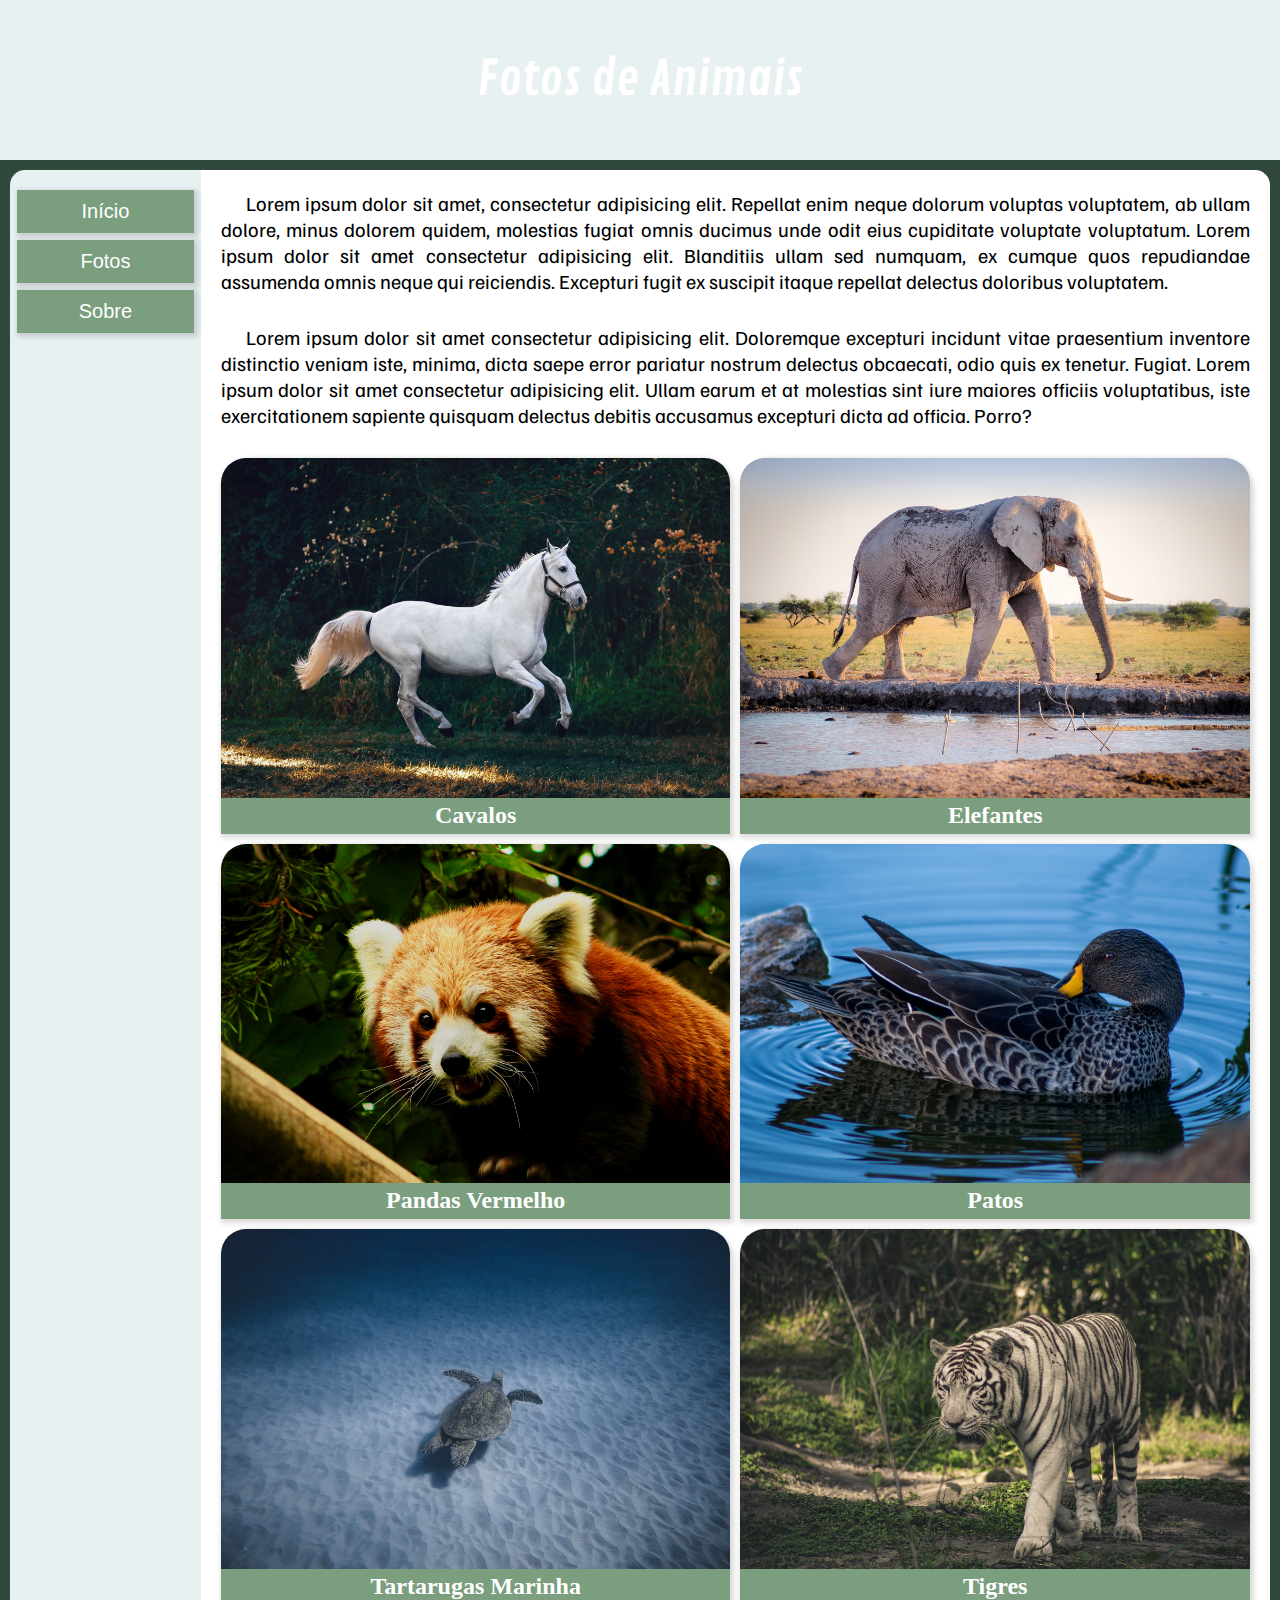
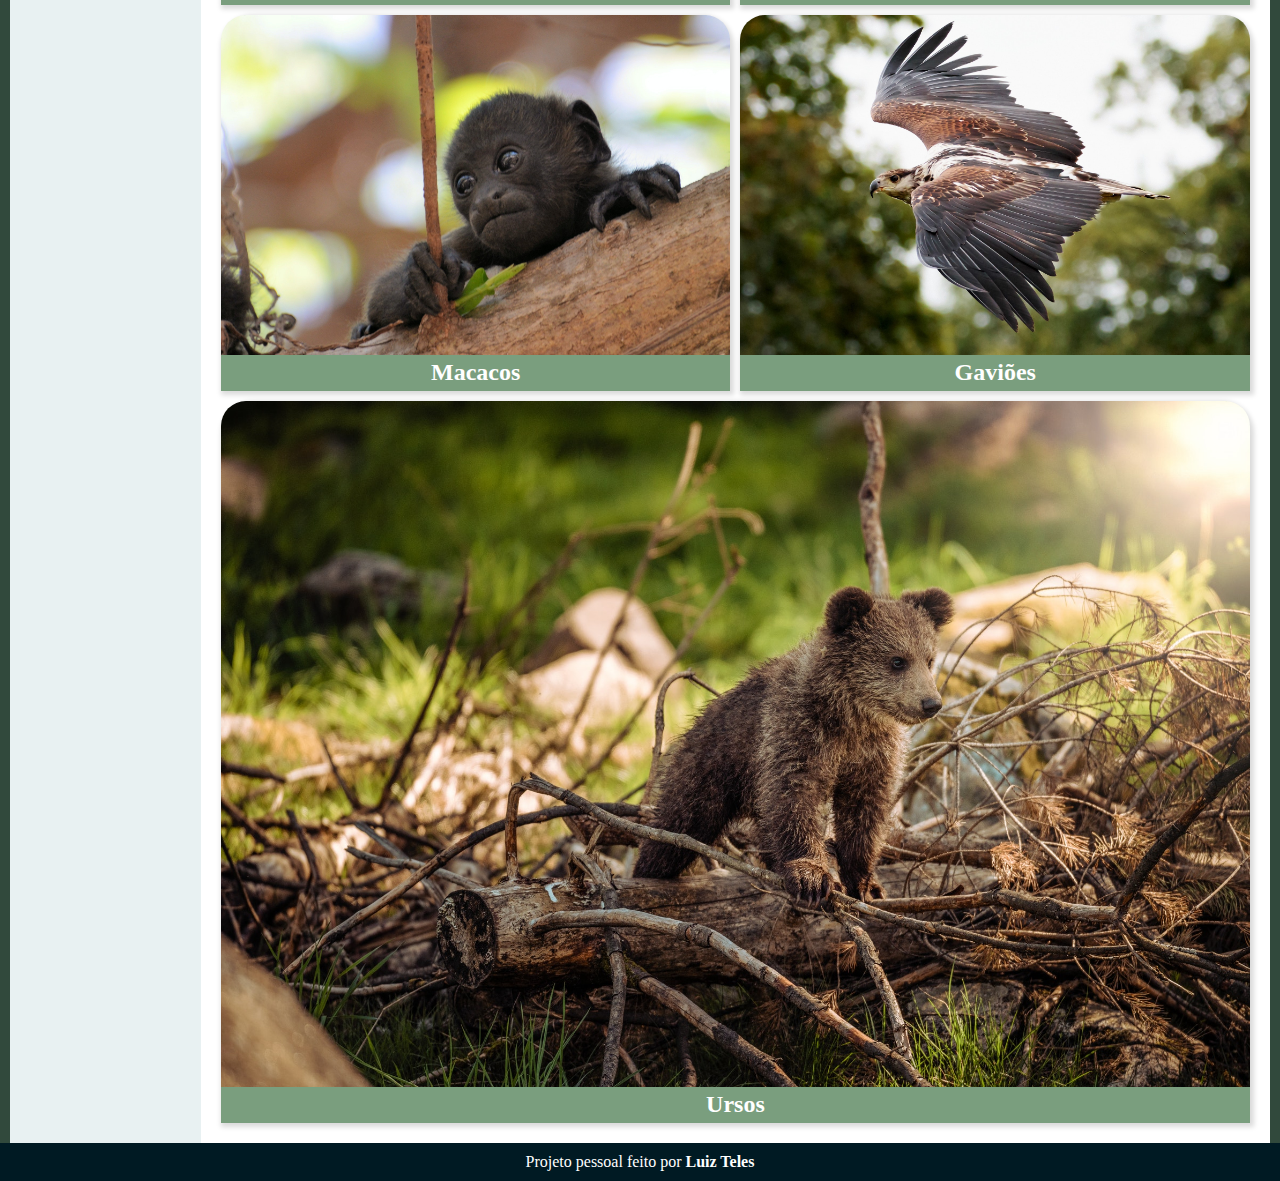
<file: index.html>
<!DOCTYPE html>
<html lang="pt-br">
<head>
    <meta charset="UTF-8">
    <meta http-equiv="X-UA-Compatible" content="IE=edge">
    <meta name="viewport" content="width=device-width, initial-scale=1.0">
    <title>Fotos de Animais</title>
    <link rel="shortcut icon" href="imagens/favicon.png" type="image/x-icon">
    <link rel="stylesheet" href="style.css">
</head>
<body>
    <header>
        <h1>Fotos de Animais</h1>
    </header>
    <div id="container-corpo">
        <nav>
            <ul>
                <a href="index.html"><li>Início</li></a>
                <a href=""><li>Fotos</li></a>
                <a href=""><li>Sobre</li></a>
            </ul>
        </nav>
        <main>
            <section id="container-conteudo">
                <p>Lorem ipsum dolor sit amet, consectetur adipisicing elit. Repellat enim neque dolorum voluptas voluptatem, ab ullam dolore, minus dolorem quidem, molestias fugiat omnis ducimus unde odit eius cupiditate voluptate voluptatum. Lorem ipsum dolor sit amet consectetur adipisicing elit. Blanditiis ullam sed numquam, ex cumque quos repudiandae assumenda omnis neque qui reiciendis. Excepturi fugit ex suscipit itaque repellat delectus doloribus voluptatem.</p>

                <p>Lorem ipsum dolor sit amet consectetur adipisicing elit. Doloremque excepturi incidunt vitae praesentium inventore distinctio veniam iste, minima, dicta saepe error pariatur nostrum delectus obcaecati, odio quis ex tenetur. Fugiat. Lorem ipsum dolor sit amet consectetur adipisicing elit. Ullam earum et at molestias sint iure maiores officiis voluptatibus, iste exercitationem sapiente quisquam delectus debitis accusamus excepturi dicta ad officia. Porro?</p>
                
                <a href="html/cavalo.html">
                    <div id="cavalo">
                        <img src="imagens/cavalo-1.jpg" alt="">
                        <h2>Cavalos</h2>
                    </div>
                </a>
                <a href="html/elefante.html">
                    <div id="elefante">
                        <img src="imagens/elefante-1.jpg" alt="">
                        <h2>Elefantes</h2>
                    </div>
                </a>
                <a href="html/panda-vermelho.html">
                    <div id="panda">
                        <img src="imagens/panda-vermelho-1.jpg" alt="">
                        <h2>Pandas Vermelho</h2>
                    </div>
                </a>
                <a href="html/pato.html">
                    <div id="pato">
                        <img src="imagens/pato-1.jpg" alt="">
                        <h2>Patos</h2>
                    </div>
                </a>
                <a href="html/tartaruga-marinha.html">
                    <div id="tartaruga">
                        <img src="imagens/tartaruga-marinha-1.jpg" alt="">
                        <h2>Tartarugas Marinha</h2>
                    </div>
                </a>
                <a href="html/tigre.html">
                    <div id="tigre">
                        <img src="imagens/tigre-1.jpg" alt="">
                        <h2>Tigres</h2>
                    </div>
                </a>
                <a href="html/macaco.html">
                    <div id="macaco">
                        <img src="imagens/macaco-1.jpg" alt="">
                        <h2>Macacos</h2>
                    </div>
                </a>
                <a href="html/gaviao.html">
                    <div id="gaviao">
                        <img src="imagens/gaviao-1.jpg" alt="">
                        <h2>Gaviões</h2>
                    </div>
                </a>
                <a href="html/urso.html">
                    <div id="urso">
                        <img src="imagens/urso-1.jpg" alt="">
                        <h2>Ursos</h2>
                    </div>
                </a>
            </section>
        </main>
    </div>
    <footer>
        <p>Projeto pessoal feito por <strong>Luiz Teles</strong></p>
    </footer>
</body>
</html>
</file>
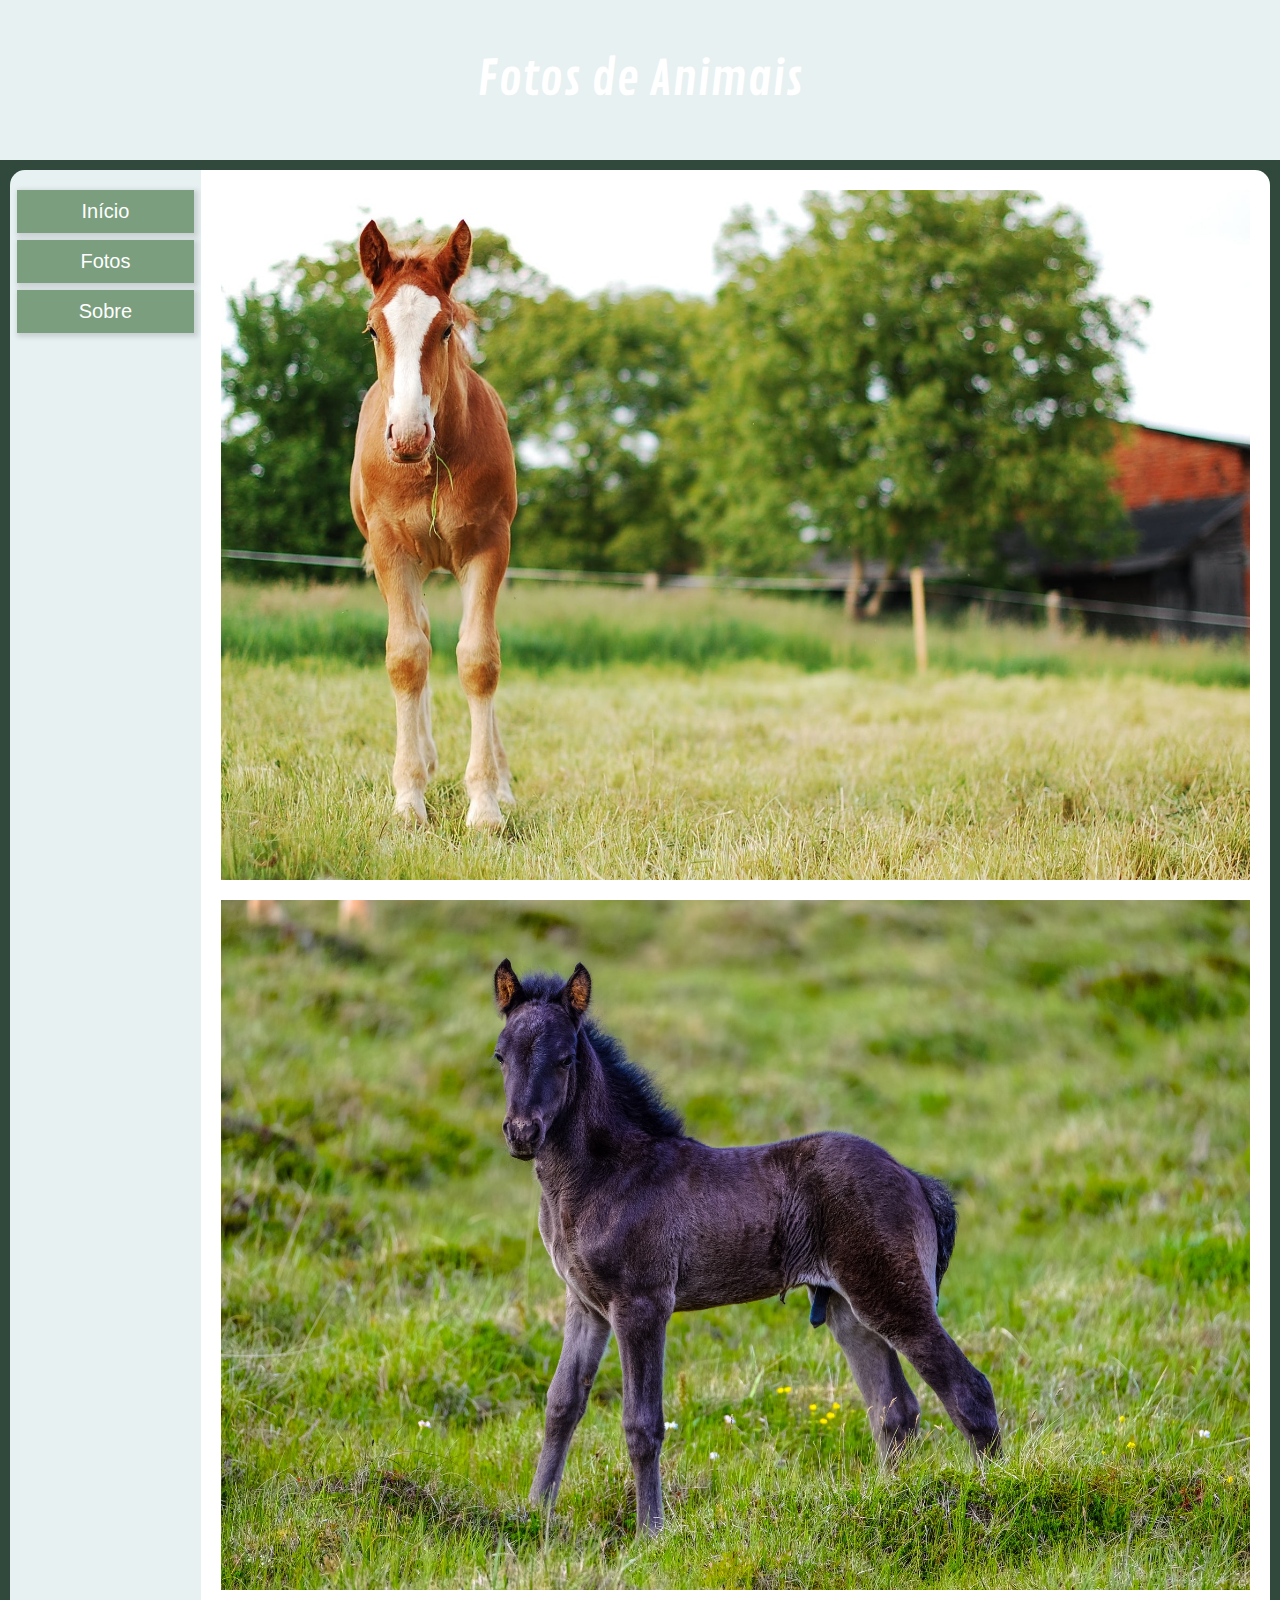
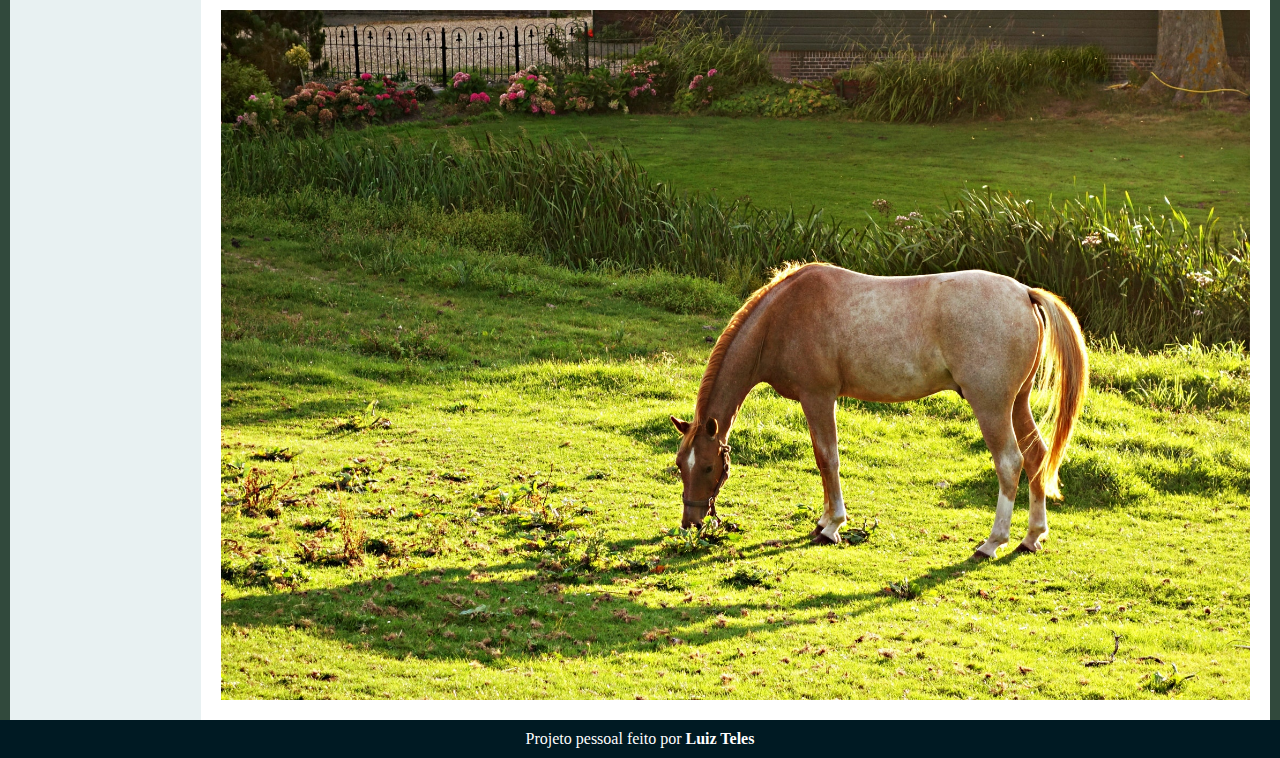
<file: html/cavalo.html>
<!DOCTYPE html>
<html lang="pt-br">
<head>
    <meta charset="UTF-8">
    <meta http-equiv="X-UA-Compatible" content="IE=edge">
    <meta name="viewport" content="width=device-width, initial-scale=1.0">
    <title>Fotos de Cavalo</title>
    <link rel="shortcut icon" href="imagens/favicon.png" type="image/x-icon">
    <link rel="stylesheet" href="../css/cavalo.css">
</head>
<body>
    <header>
        <h1>Fotos de Animais</h1>
    </header>
        <div id="container-corpo">
            <nav>
                <ul>
                    <a href="../index.html"><li>Início</li></a>
                    <a href=""><li>Fotos</li></a>
                    <a href=""><li>Sobre</li></a>
                </ul>
            </nav>
            <main>
                <section id="container-conteudo">
                        <div>
                            <img src="../imagens/cavalo-2.jpg" alt="">
                        </div>
                        <div>
                            <img src="../imagens/cavalo-3.jpg" alt="">
                        </div>
                        <div>
                            <img src="../imagens/cavalo-4.jpg" alt="">
                        </div>
                </section>
            </main>
        </div>
    <footer>
        <p>Projeto pessoal feito por <strong>Luiz Teles</strong></p>
    </footer>
</body>
</html>
</file>
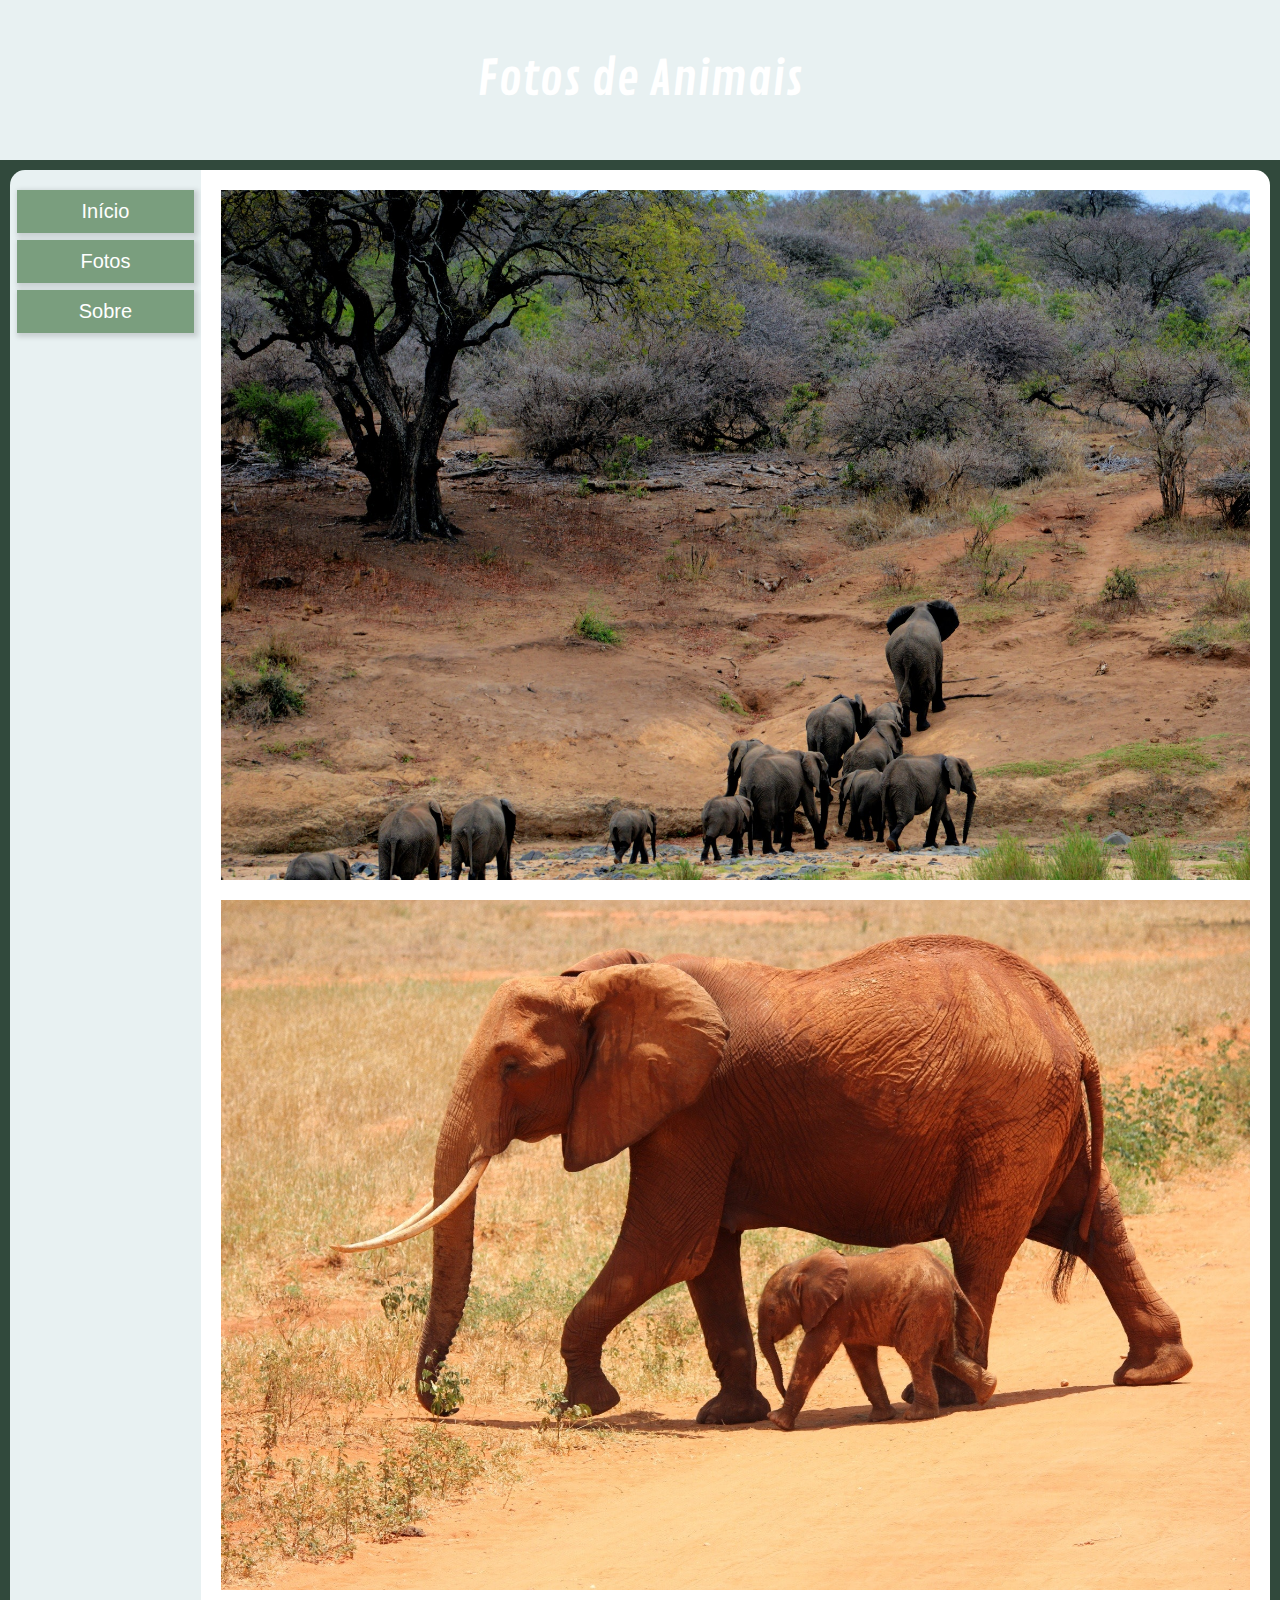
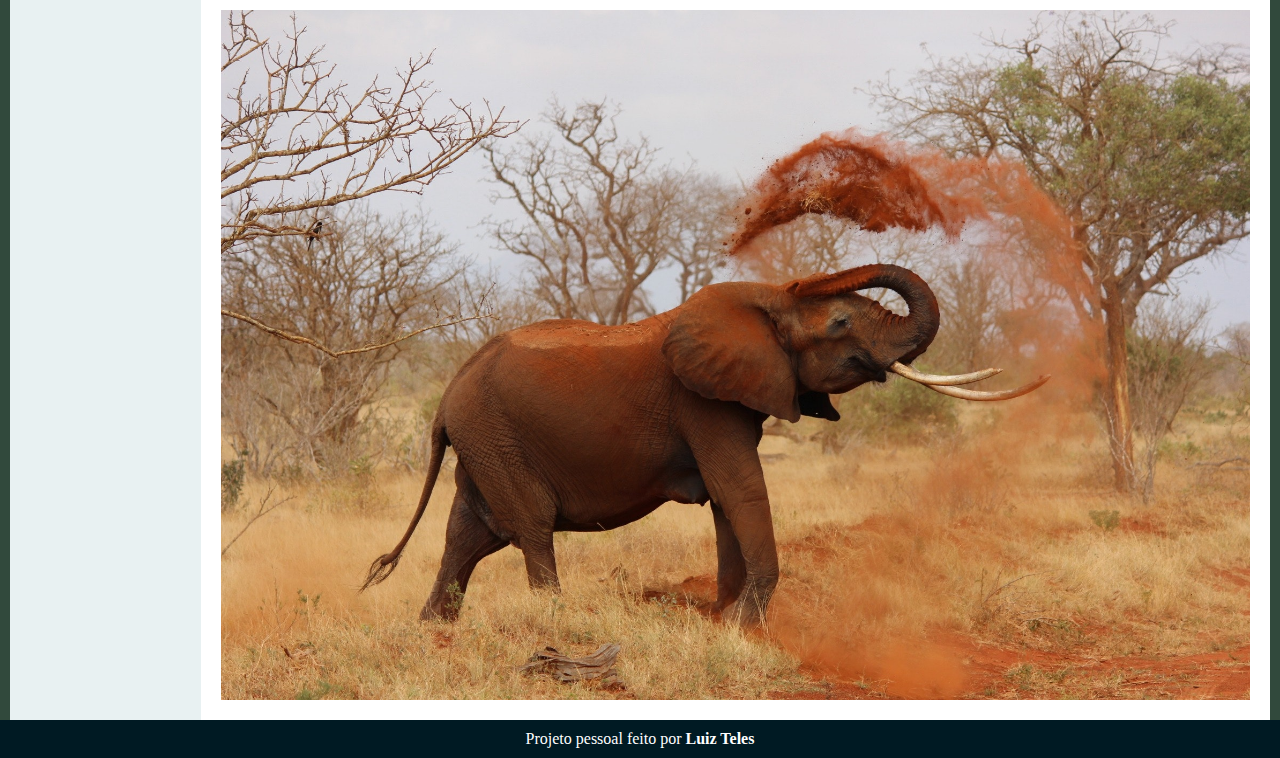
<file: html/elefante.html>
<!DOCTYPE html>
<html lang="pt-br">
<head>
    <meta charset="UTF-8">
    <meta http-equiv="X-UA-Compatible" content="IE=edge">
    <meta name="viewport" content="width=device-width, initial-scale=1.0">
    <title>Fotos de</title>
    <link rel="shortcut icon" href="imagens/favicon.png" type="image/x-icon">
    <link rel="stylesheet" href="../css/cavalo.css">
</head>
<body>
    <header>
        <h1>Fotos de Animais</h1>
    </header>
        <div id="container-corpo">
            <nav>
                <ul>
                    <a href="../index.html"><li>Início</li></a>
                    <a href=""><li>Fotos</li></a>
                    <a href=""><li>Sobre</li></a>
                </ul>
            </nav>
            <main>
                <section id="container-conteudo">
                        <div>
                            <img src="../imagens/elefante-2.jpg" alt="">
                        </div>
                        <div>
                            <img src="../imagens/elefante-3.jpg" alt="">
                        </div>
                        <div>
                            <img src="../imagens/elefante-4.jpg" alt="">
                        </div>
                </section>
            </main>
        </div>
    <footer>
        <p>Projeto pessoal feito por <strong>Luiz Teles</strong></p>
    </footer>
</body>
</html>
</file>
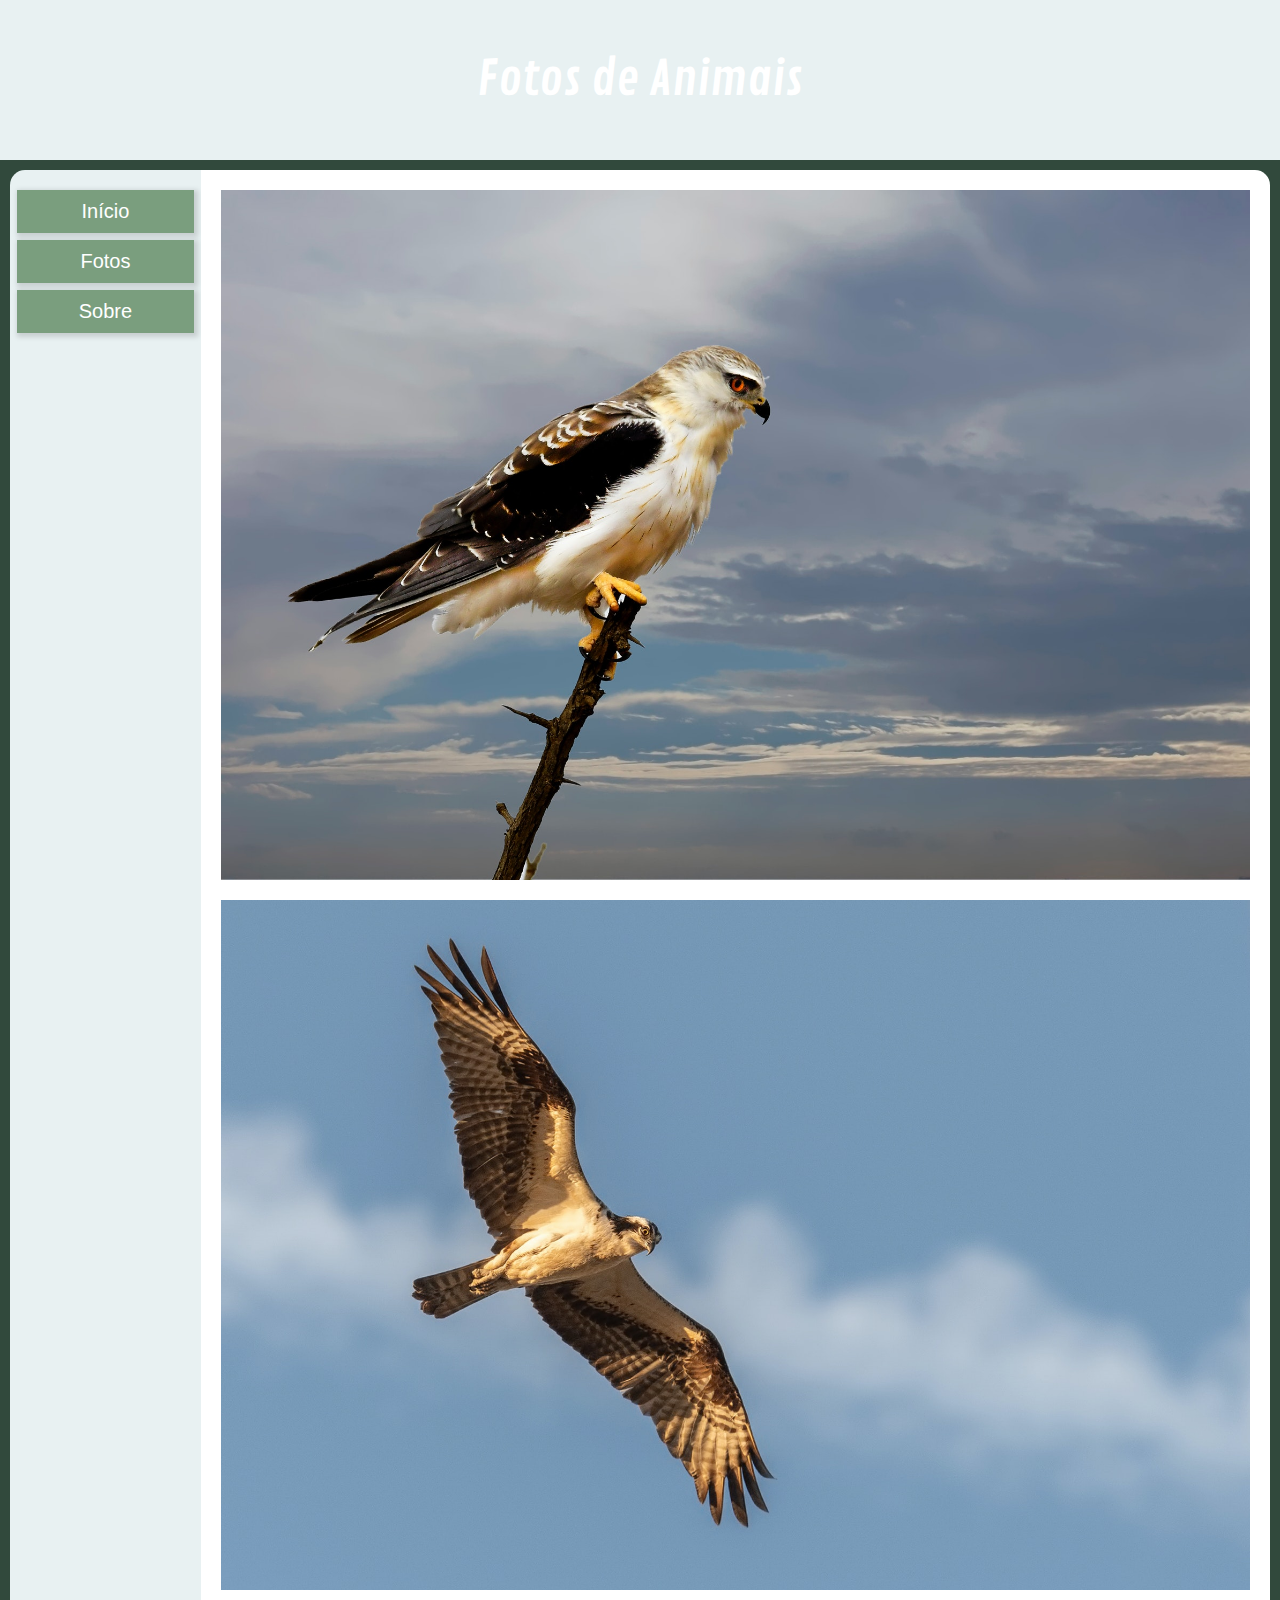
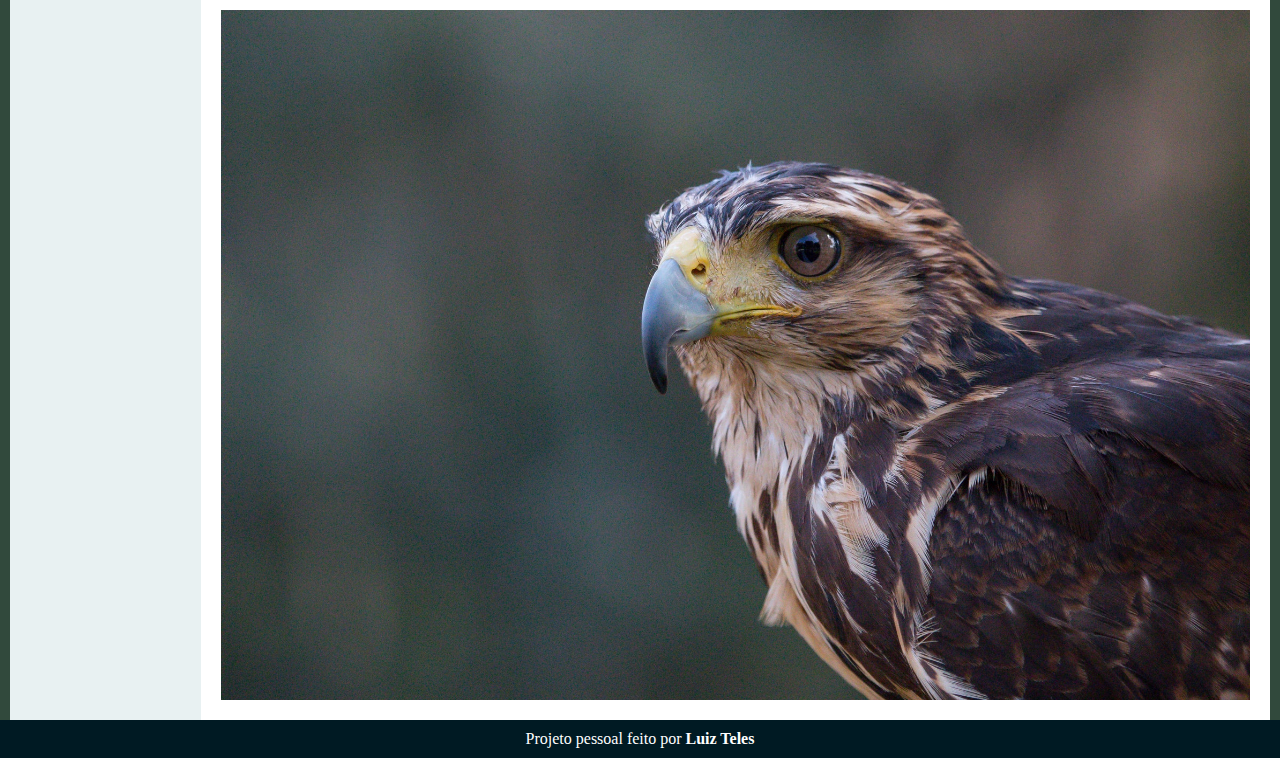
<file: html/gaviao.html>
<!DOCTYPE html>
<html lang="pt-br">
<head>
    <meta charset="UTF-8">
    <meta http-equiv="X-UA-Compatible" content="IE=edge">
    <meta name="viewport" content="width=device-width, initial-scale=1.0">
    <title>Fotos de</title>
    <link rel="shortcut icon" href="imagens/favicon.png" type="image/x-icon">
    <link rel="stylesheet" href="../css/cavalo.css">
</head>
<body>
    <header>
        <h1>Fotos de Animais</h1>
    </header>
        <div id="container-corpo">
            <nav>
                <ul>
                    <a href="../index.html"><li>Início</li></a>
                    <a href=""><li>Fotos</li></a>
                    <a href=""><li>Sobre</li></a>
                </ul>
            </nav>
            <main>
                <section id="container-conteudo">
                        <div>
                            <img src="../imagens/gaviao-2.jpg" alt="">
                        </div>
                        <div>
                            <img src="../imagens/gaviao-3.jpg" alt="">
                        </div>
                        <div>
                            <img src="../imagens/gaviao-4.jpg" alt="">
                        </div>
                </section>
            </main>
        </div>
    <footer>
        <p>Projeto pessoal feito por <strong>Luiz Teles</strong></p>
    </footer>
</body>
</html>
</file>
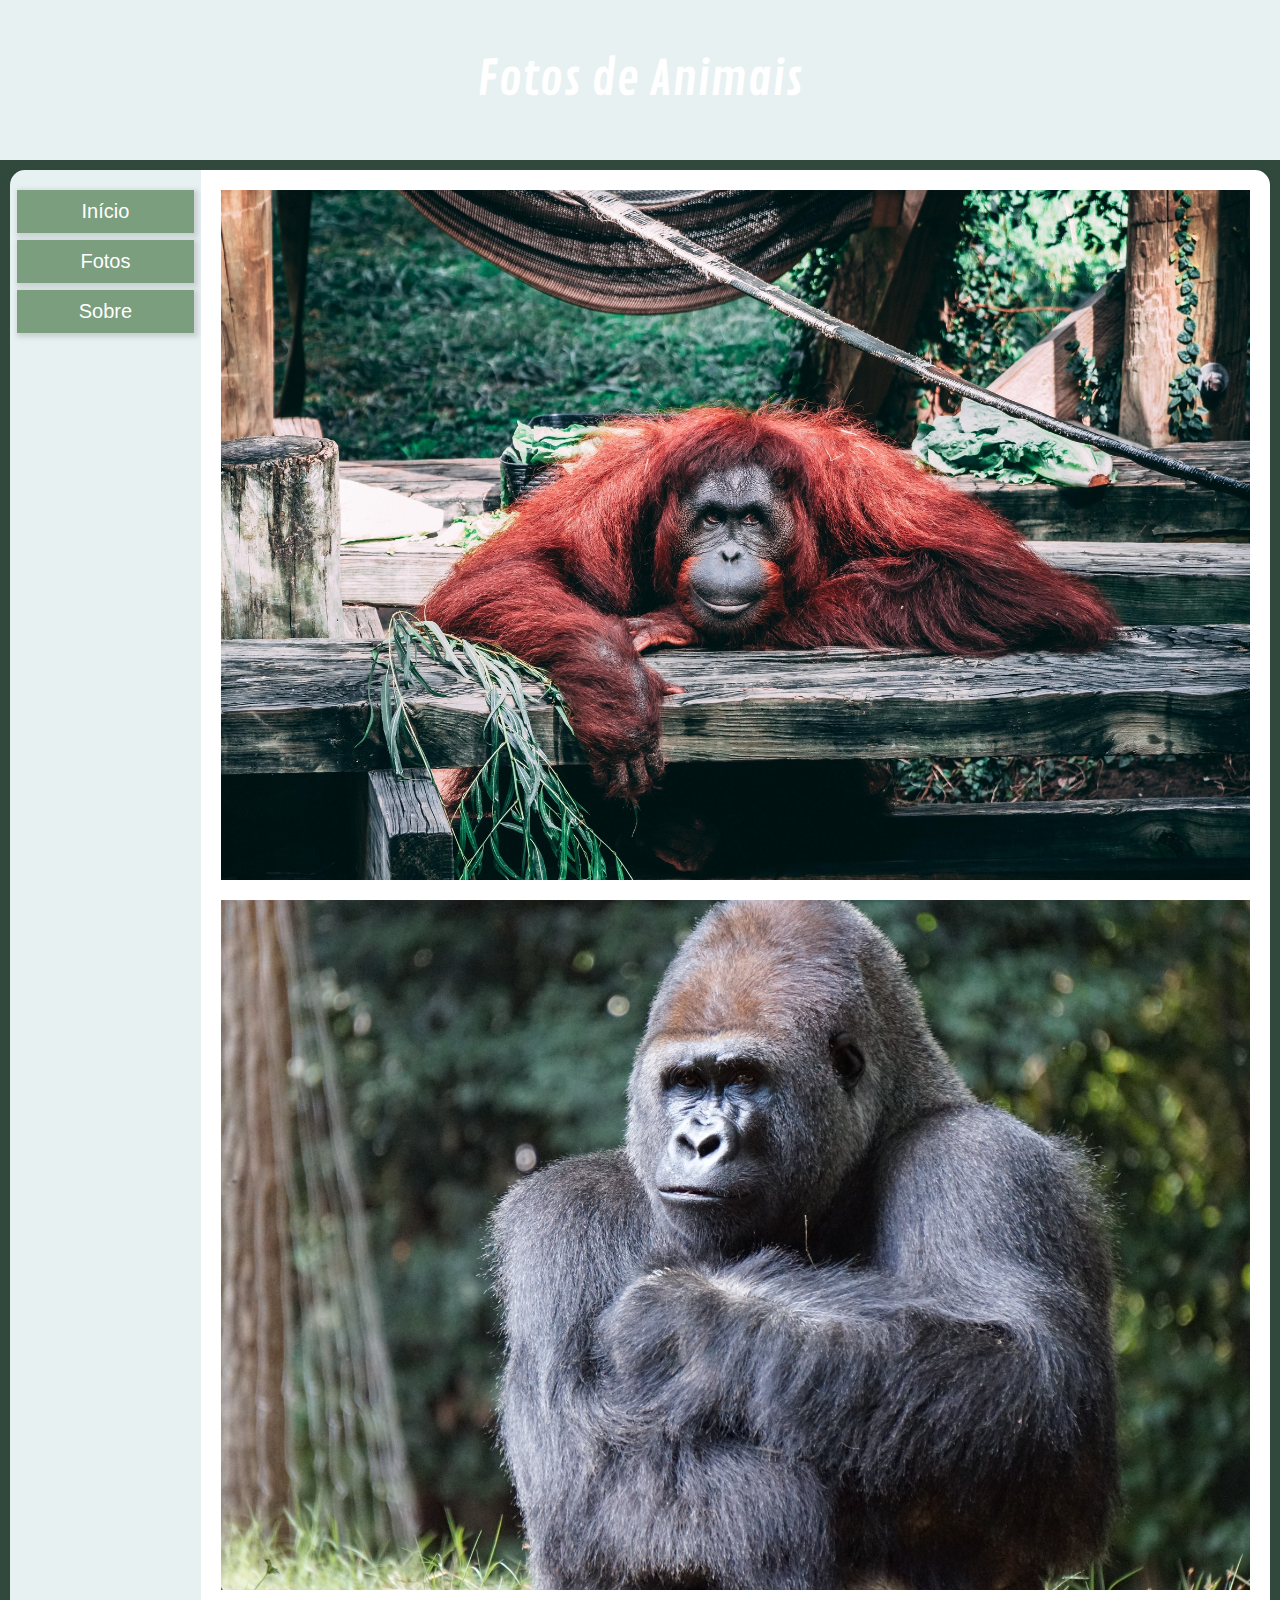
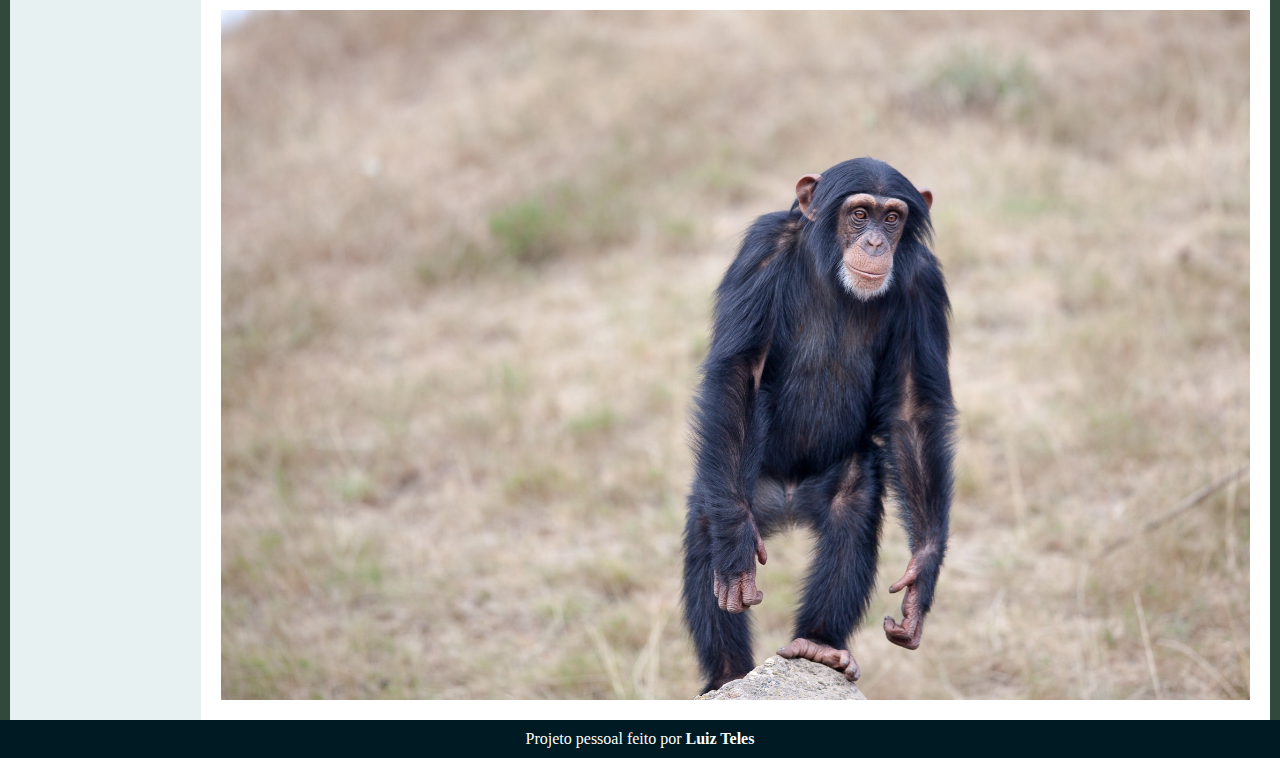
<file: html/macaco.html>
<!DOCTYPE html>
<html lang="pt-br">
<head>
    <meta charset="UTF-8">
    <meta http-equiv="X-UA-Compatible" content="IE=edge">
    <meta name="viewport" content="width=device-width, initial-scale=1.0">
    <title>Fotos de</title>
    <link rel="shortcut icon" href="imagens/favicon.png" type="image/x-icon">
    <link rel="stylesheet" href="../css/cavalo.css">
</head>
<body>
    <header>
        <h1>Fotos de Animais</h1>
    </header>
        <div id="container-corpo">
            <nav>
                <ul>
                    <a href="../index.html"><li>Início</li></a>
                    <a href=""><li>Fotos</li></a>
                    <a href=""><li>Sobre</li></a>
                </ul>
            </nav>
            <main>
                <section id="container-conteudo">
                        <div>
                            <img src="../imagens/macaco-2.jpg" alt="">
                        </div>
                        <div>
                            <img src="../imagens/macaco-3.jpg" alt="">
                        </div>
                        <div>
                            <img src="../imagens/macaco-4.jpg" alt="">
                        </div>
                </section>
            </main>
        </div>
    <footer>
        <p>Projeto pessoal feito por <strong>Luiz Teles</strong></p>
    </footer>
</body>
</html>
</file>
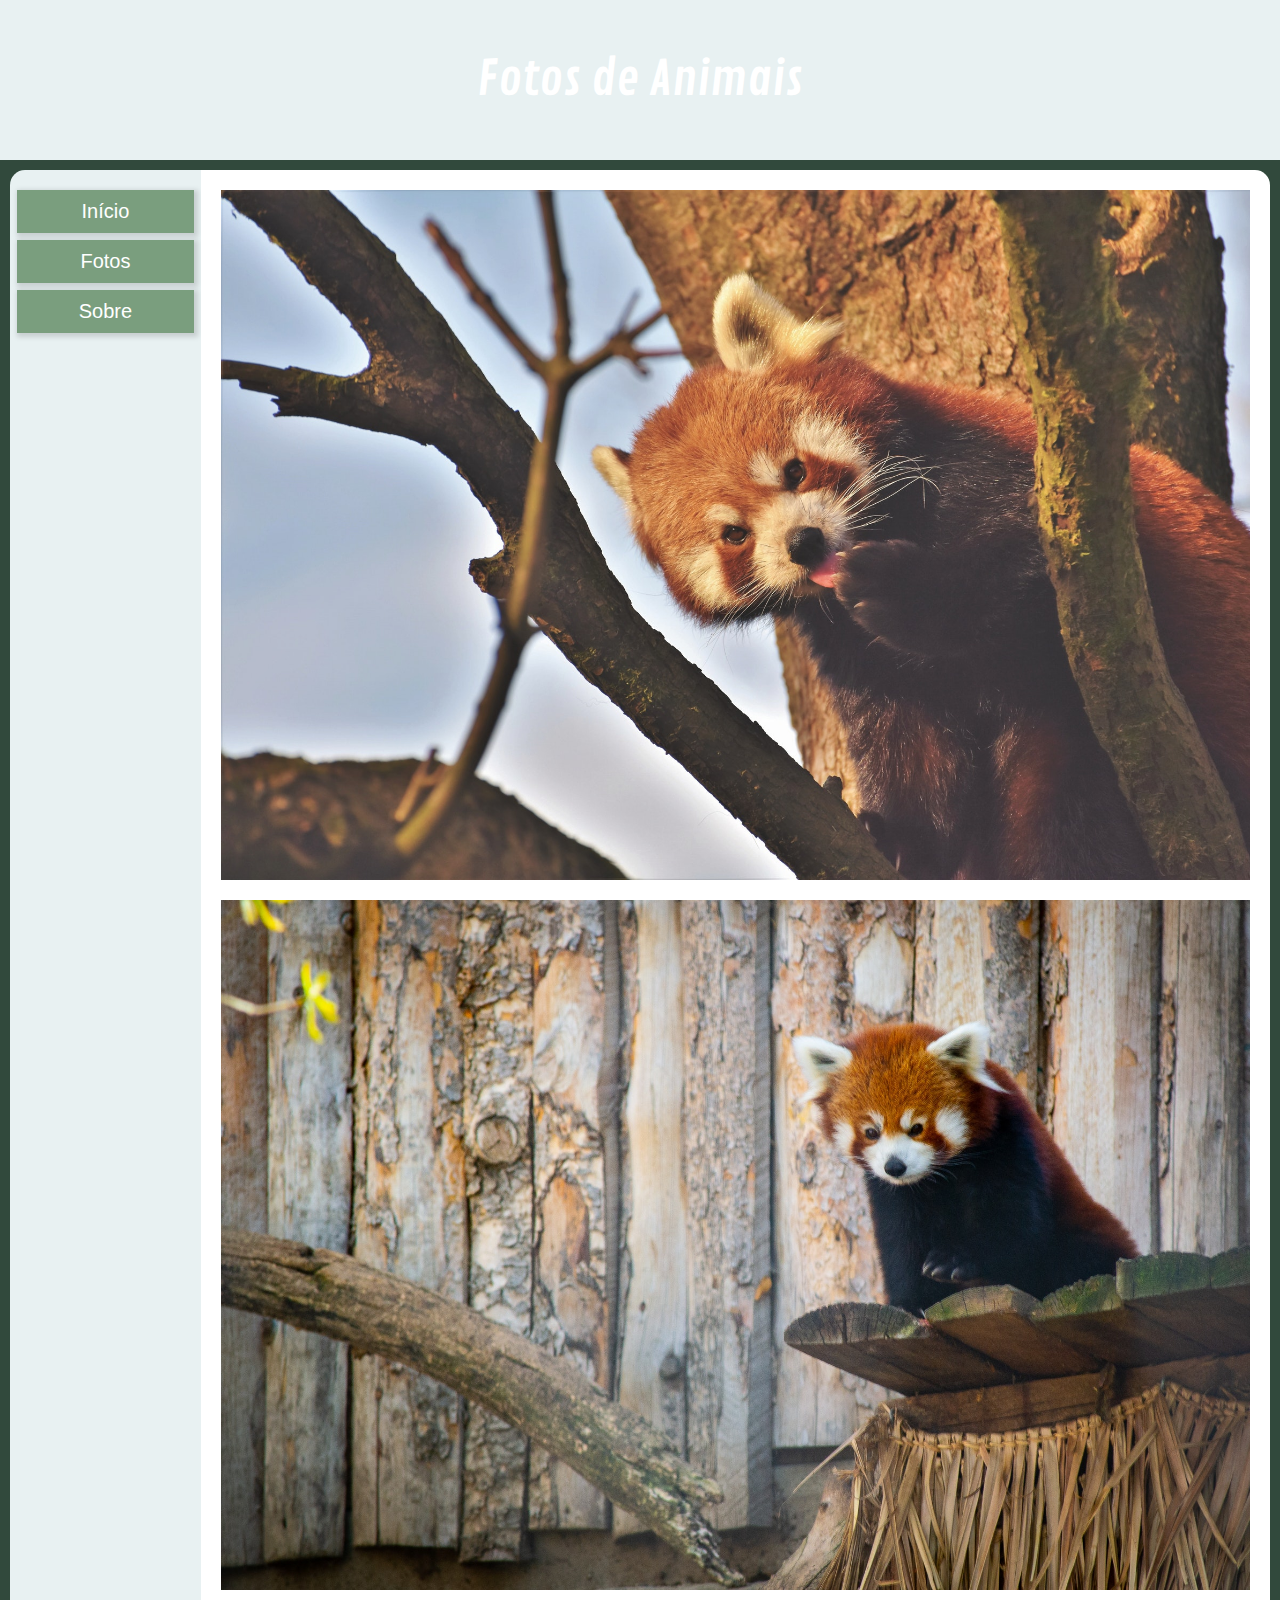
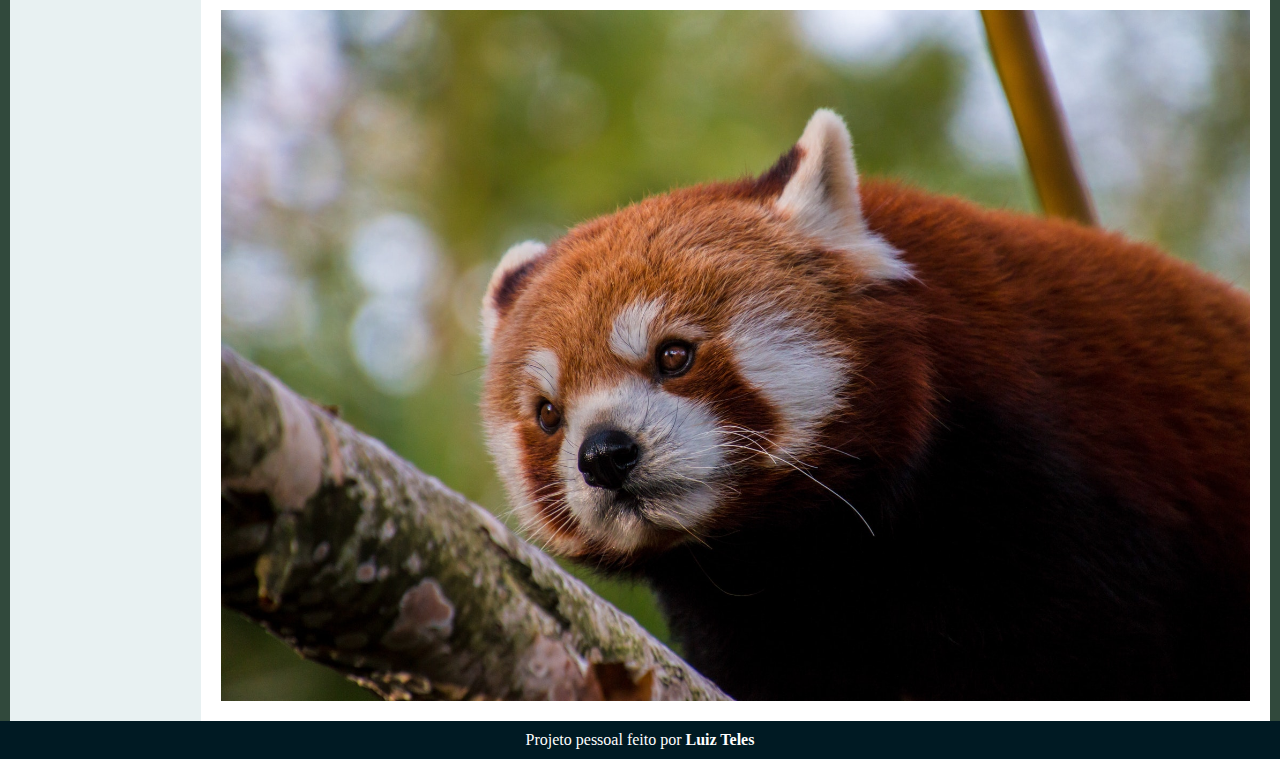
<file: html/panda-vermelho.html>
<!DOCTYPE html>
<html lang="pt-br">
<head>
    <meta charset="UTF-8">
    <meta http-equiv="X-UA-Compatible" content="IE=edge">
    <meta name="viewport" content="width=device-width, initial-scale=1.0">
    <title>Fotos de</title>
    <link rel="shortcut icon" href="imagens/favicon.png" type="image/x-icon">
    <link rel="stylesheet" href="../css/cavalo.css">
</head>
<body>
    <header>
        <h1>Fotos de Animais</h1>
    </header>
        <div id="container-corpo">
            <nav>
                <ul>
                    <a href="../index.html"><li>Início</li></a>
                    <a href=""><li>Fotos</li></a>
                    <a href=""><li>Sobre</li></a>
                </ul>
            </nav>
            <main>
                <section id="container-conteudo">
                        <div>
                            <img src="../imagens/panda-vermelho-2.jpg" alt="">
                        </div>
                        <div>
                            <img src="../imagens/panda-vermelho-3.jpg" alt="">
                        </div>
                        <div>
                            <img src="../imagens/panda-vermelho-4.jpg" alt="">
                        </div>
                </section>
            </main>
        </div>
    <footer>
        <p>Projeto pessoal feito por <strong>Luiz Teles</strong></p>
    </footer>
</body>
</html>
</file>
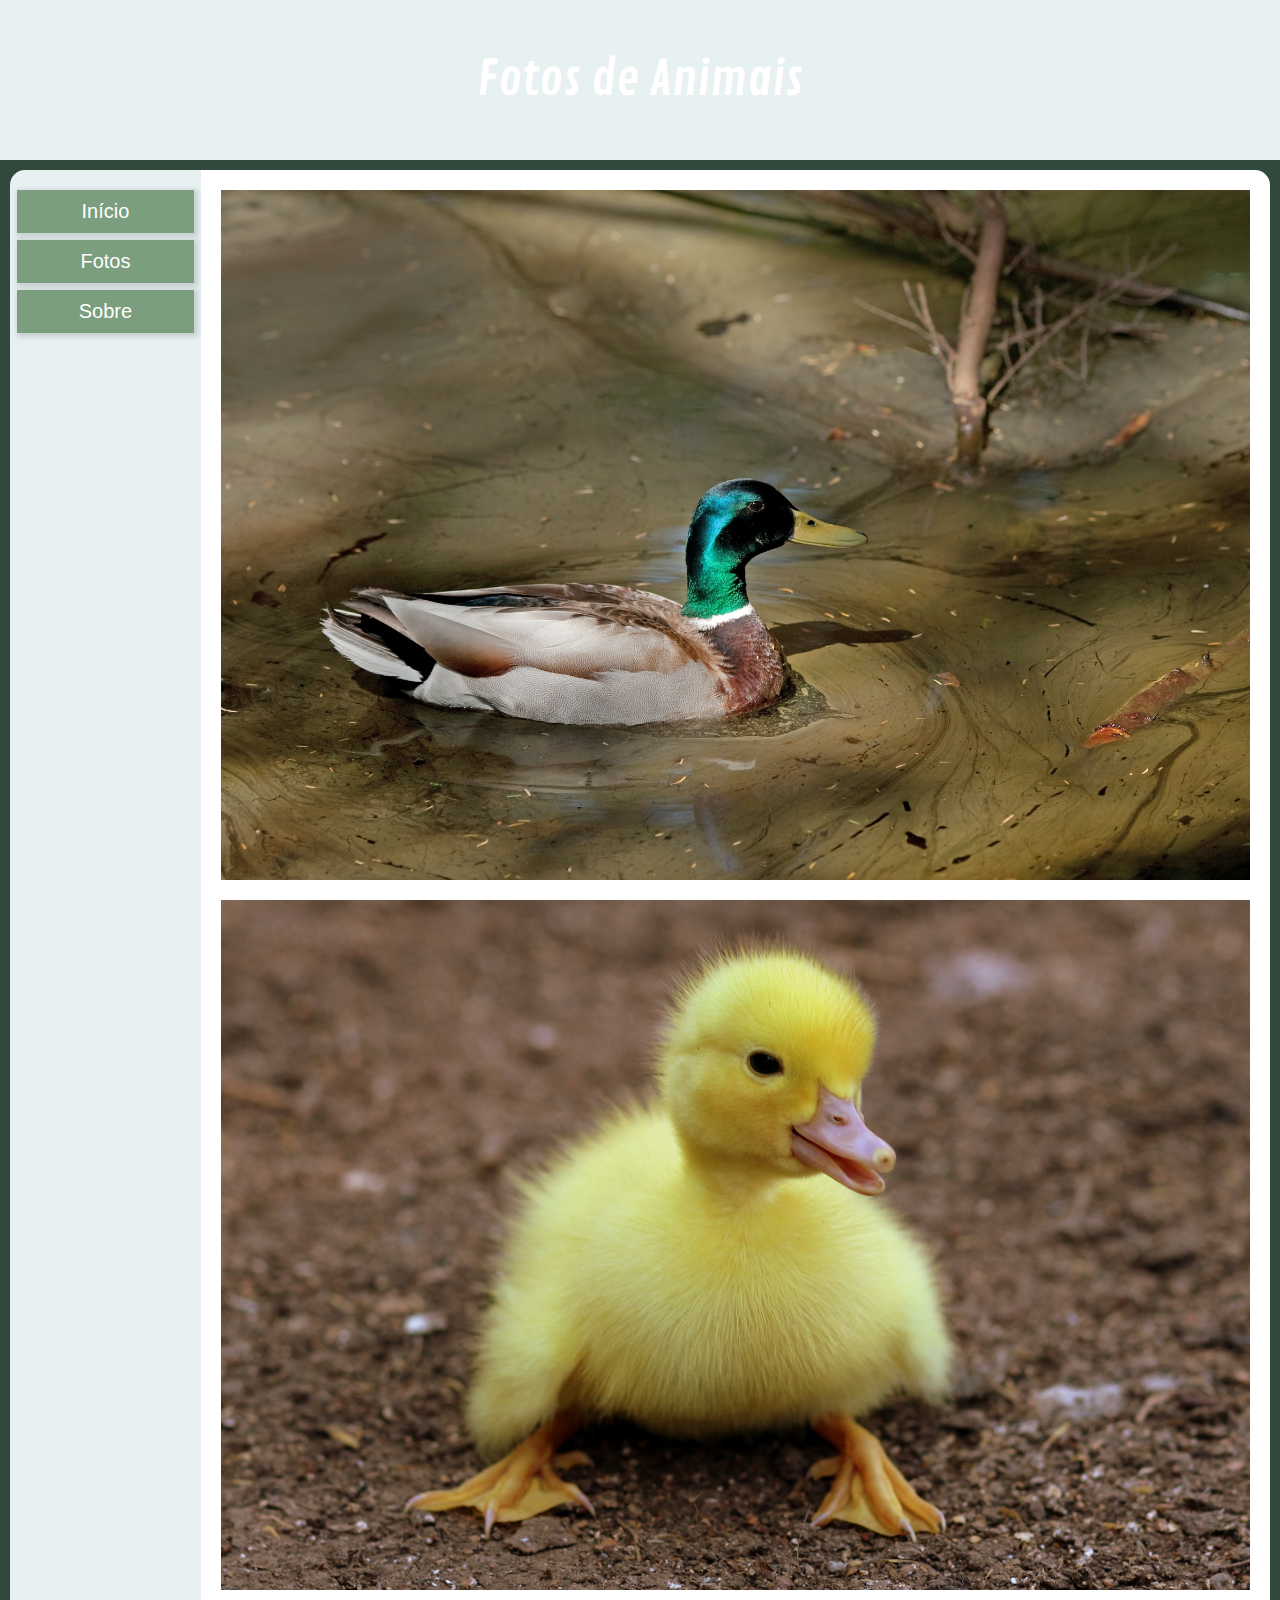
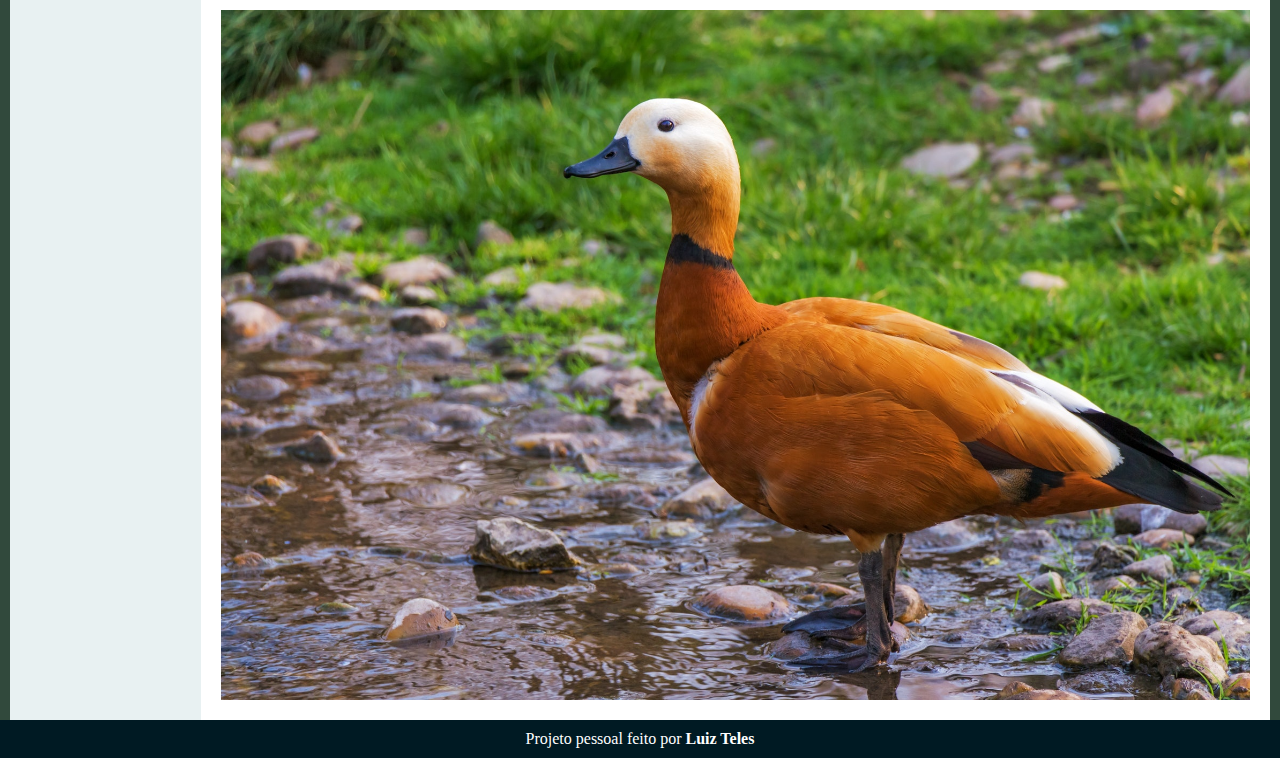
<file: html/pato.html>
<!DOCTYPE html>
<html lang="pt-br">
<head>
    <meta charset="UTF-8">
    <meta http-equiv="X-UA-Compatible" content="IE=edge">
    <meta name="viewport" content="width=device-width, initial-scale=1.0">
    <title>Fotos de</title>
    <link rel="shortcut icon" href="imagens/favicon.png" type="image/x-icon">
    <link rel="stylesheet" href="../css/cavalo.css">
</head>
<body>
    <header>
        <h1>Fotos de Animais</h1>
    </header>
        <div id="container-corpo">
            <nav>
                <ul>
                    <a href="../index.html"><li>Início</li></a>
                    <a href=""><li>Fotos</li></a>
                    <a href=""><li>Sobre</li></a>
                </ul>
            </nav>
            <main>
                <section id="container-conteudo">
                        <div>
                            <img src="../imagens/pato-2.jpg" alt="">
                        </div>
                        <div>
                            <img src="../imagens/pato-3.jpg" alt="">
                        </div>
                        <div>
                            <img src="../imagens/pato-4.jpg" alt="">
                        </div>
                </section>
            </main>
        </div>
    <footer>
        <p>Projeto pessoal feito por <strong>Luiz Teles</strong></p>
    </footer>
</body>
</html>
</file>
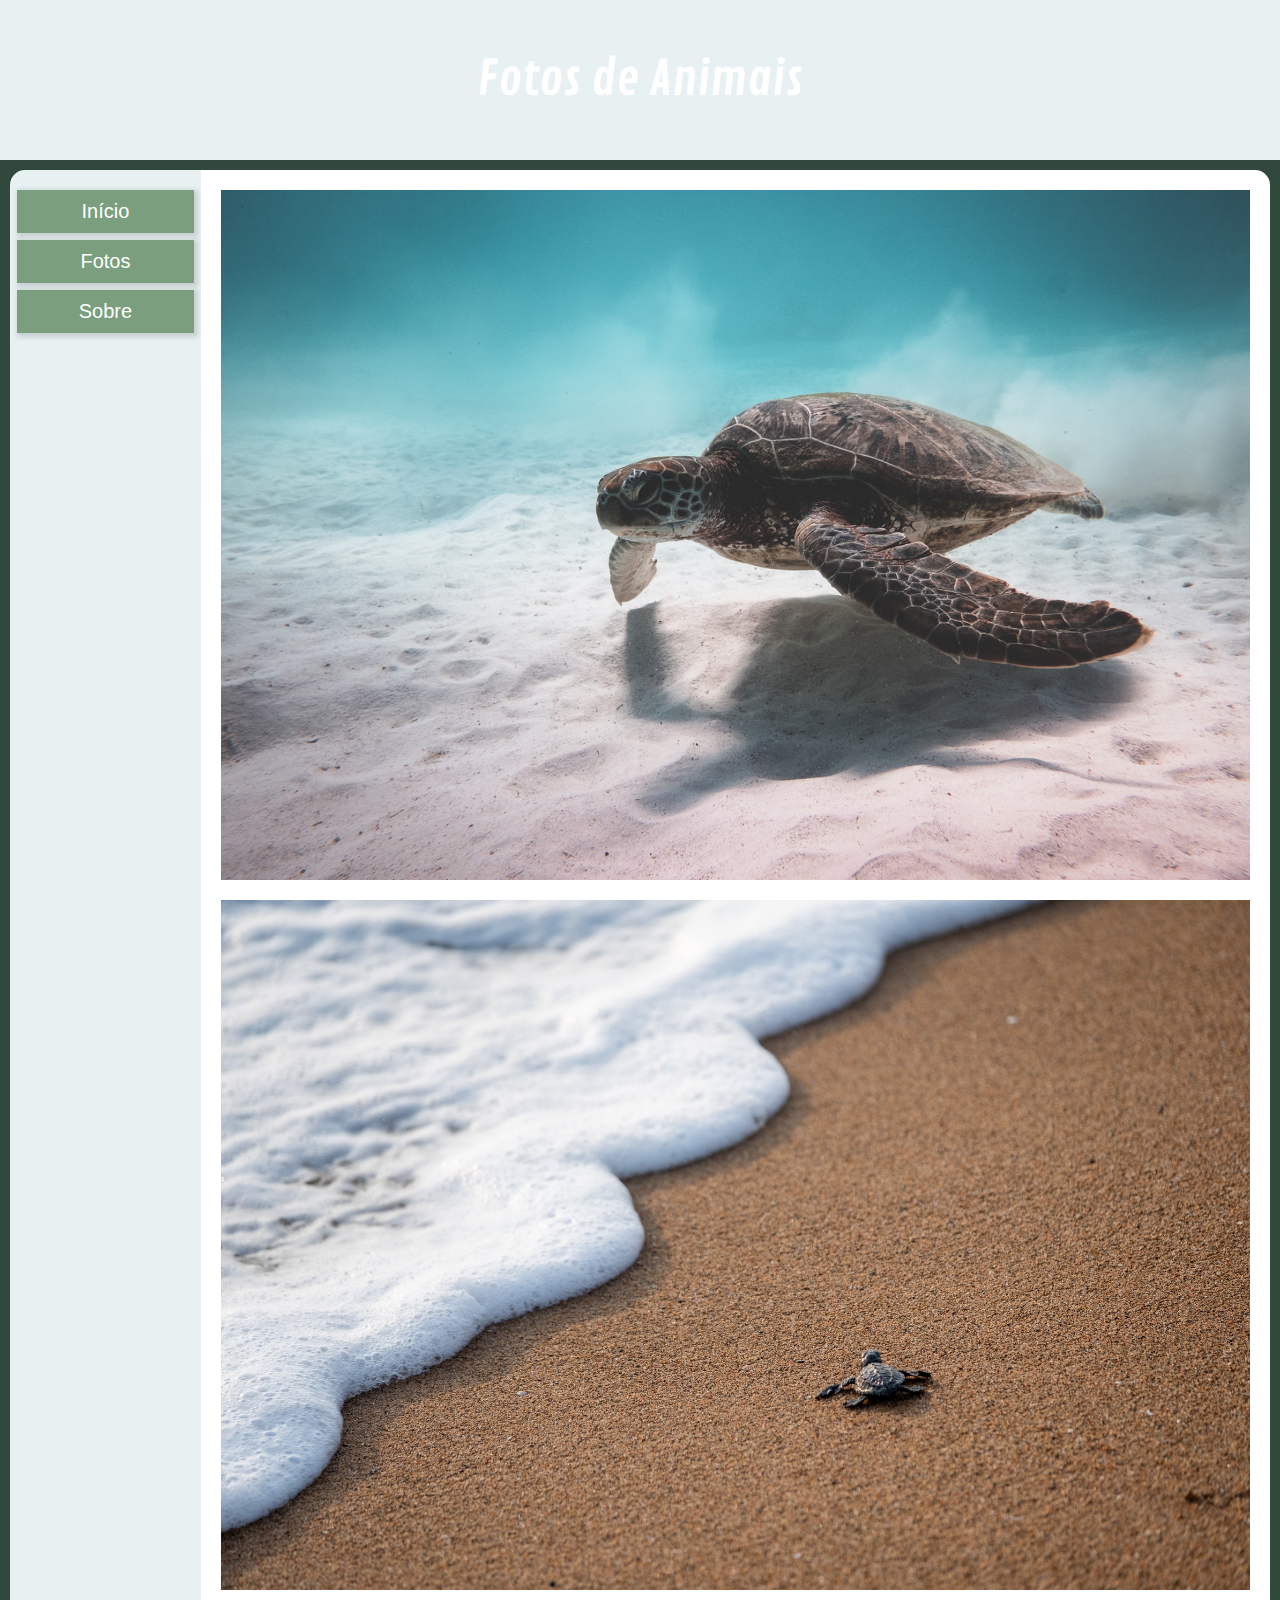
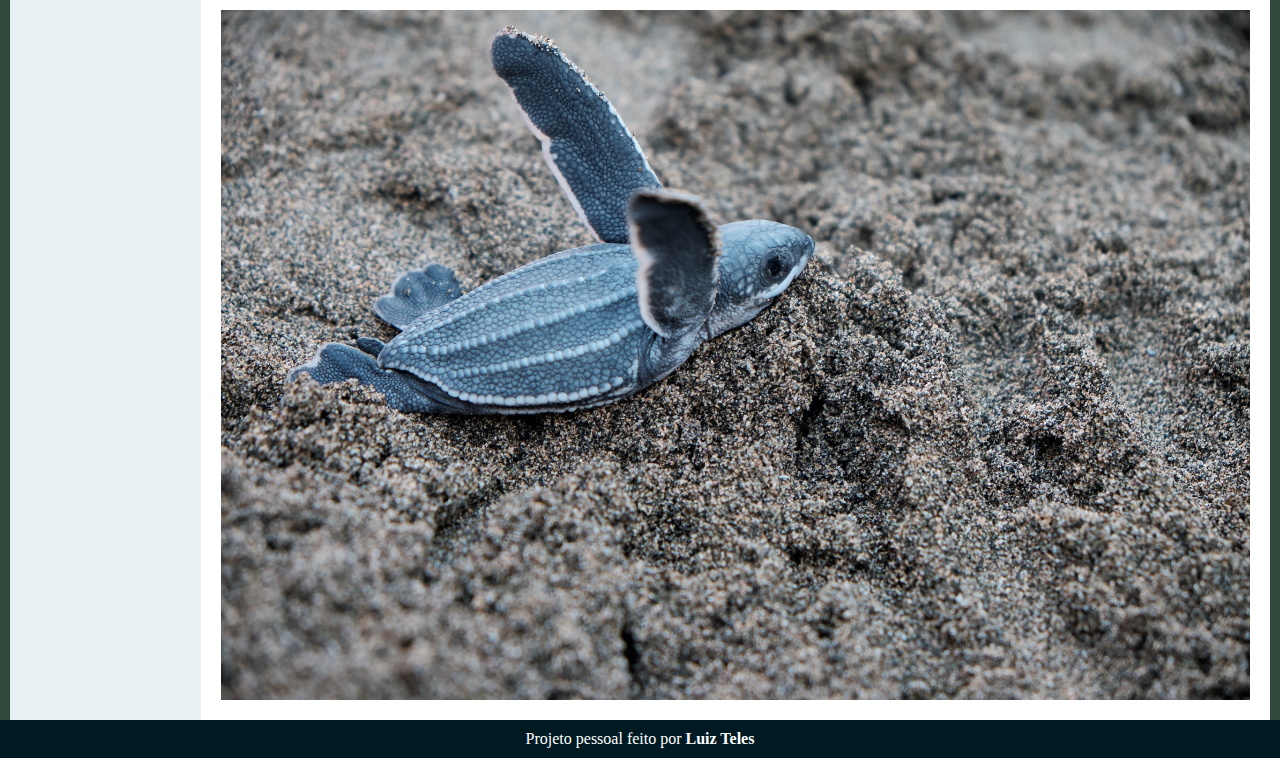
<file: html/tartaruga-marinha.html>
<!DOCTYPE html>
<html lang="pt-br">
<head>
    <meta charset="UTF-8">
    <meta http-equiv="X-UA-Compatible" content="IE=edge">
    <meta name="viewport" content="width=device-width, initial-scale=1.0">
    <title>Fotos de</title>
    <link rel="shortcut icon" href="imagens/favicon.png" type="image/x-icon">
    <link rel="stylesheet" href="../css/cavalo.css">
</head>
<body>
    <header>
        <h1>Fotos de Animais</h1>
    </header>
        <div id="container-corpo">
            <nav>
                <ul>
                    <a href="../index.html"><li>Início</li></a>
                    <a href=""><li>Fotos</li></a>
                    <a href=""><li>Sobre</li></a>
                </ul>
            </nav>
            <main>
                <section id="container-conteudo">
                        <div>
                            <img src="../imagens/tartaruga-marinha-2.jpg" alt="">
                        </div>
                        <div>
                            <img src="../imagens/tartaruga-marinha-3.jpg" alt="">
                        </div>
                        <div>
                            <img src="../imagens/tartaruga-marinha-4.jpg" alt="">
                        </div>
                </section>
            </main>
        </div>
    <footer>
        <p>Projeto pessoal feito por <strong>Luiz Teles</strong></p>
    </footer>
</body>
</html>
</file>
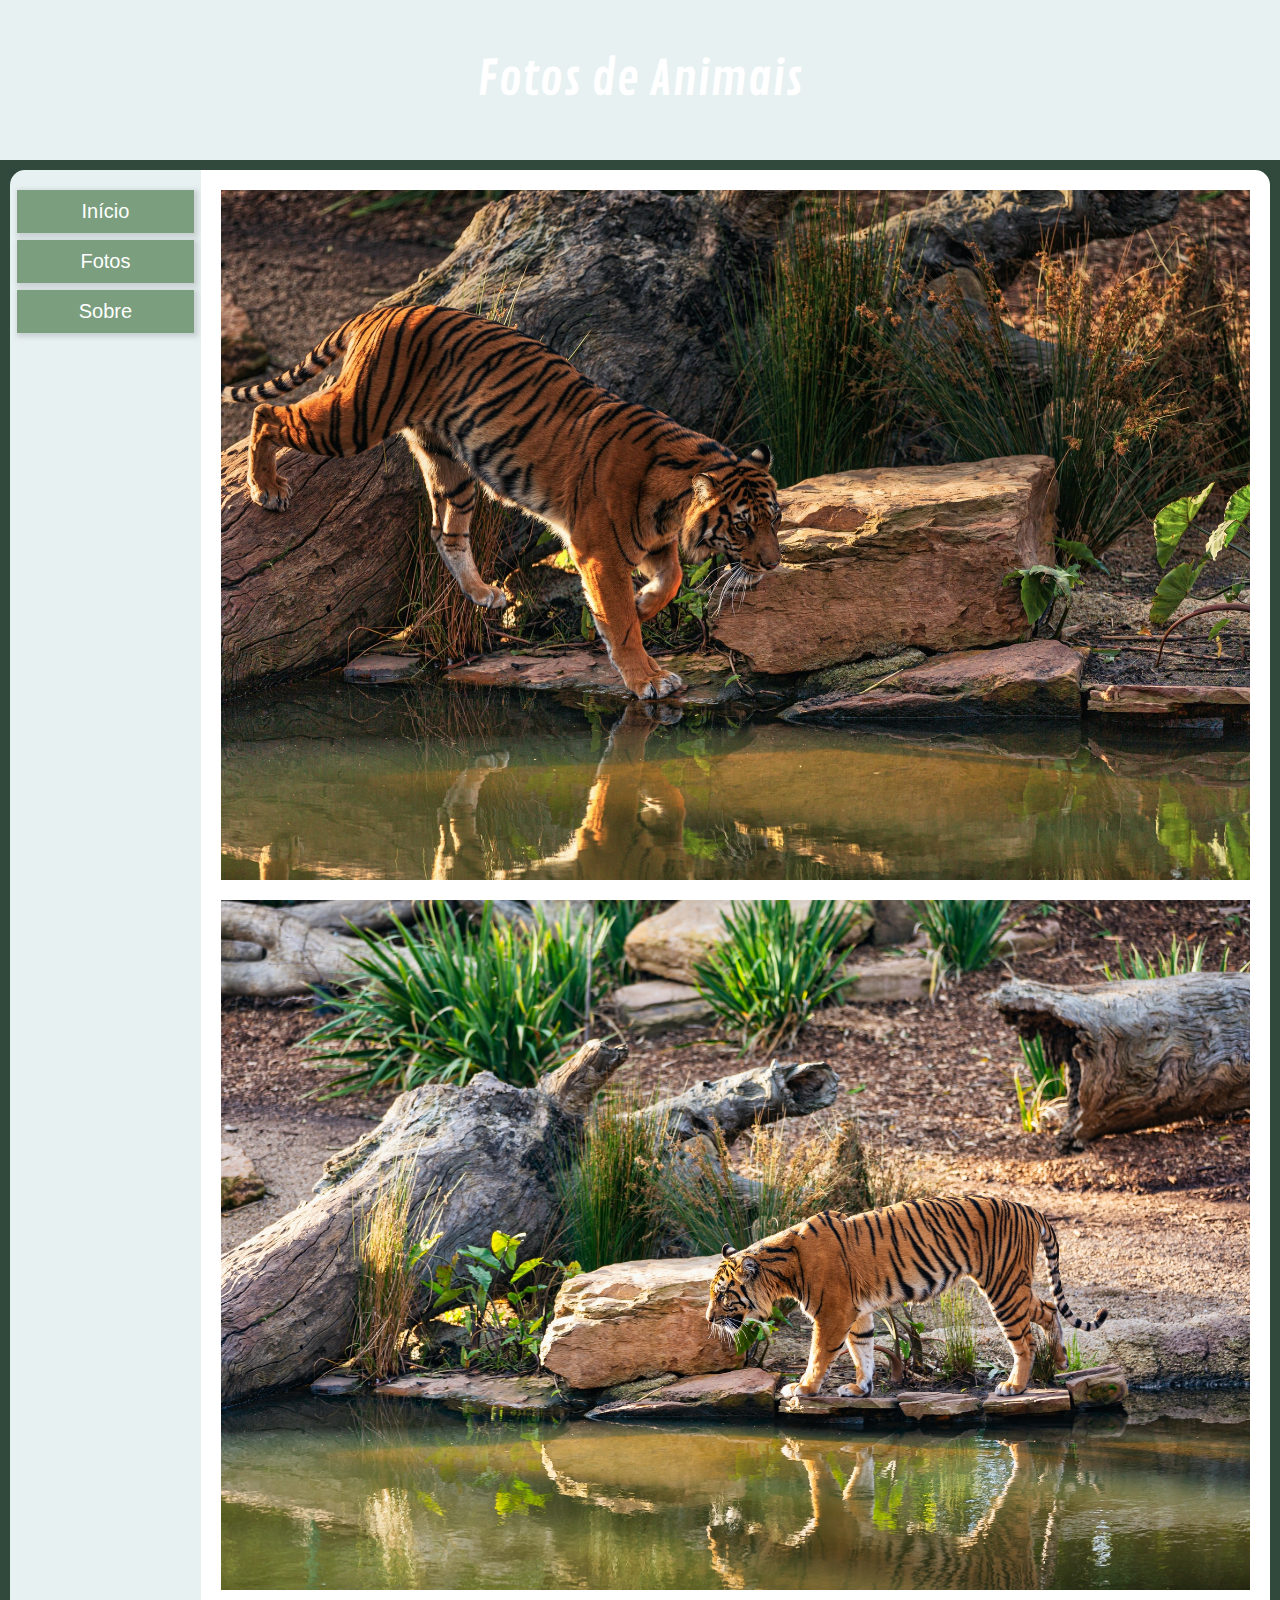
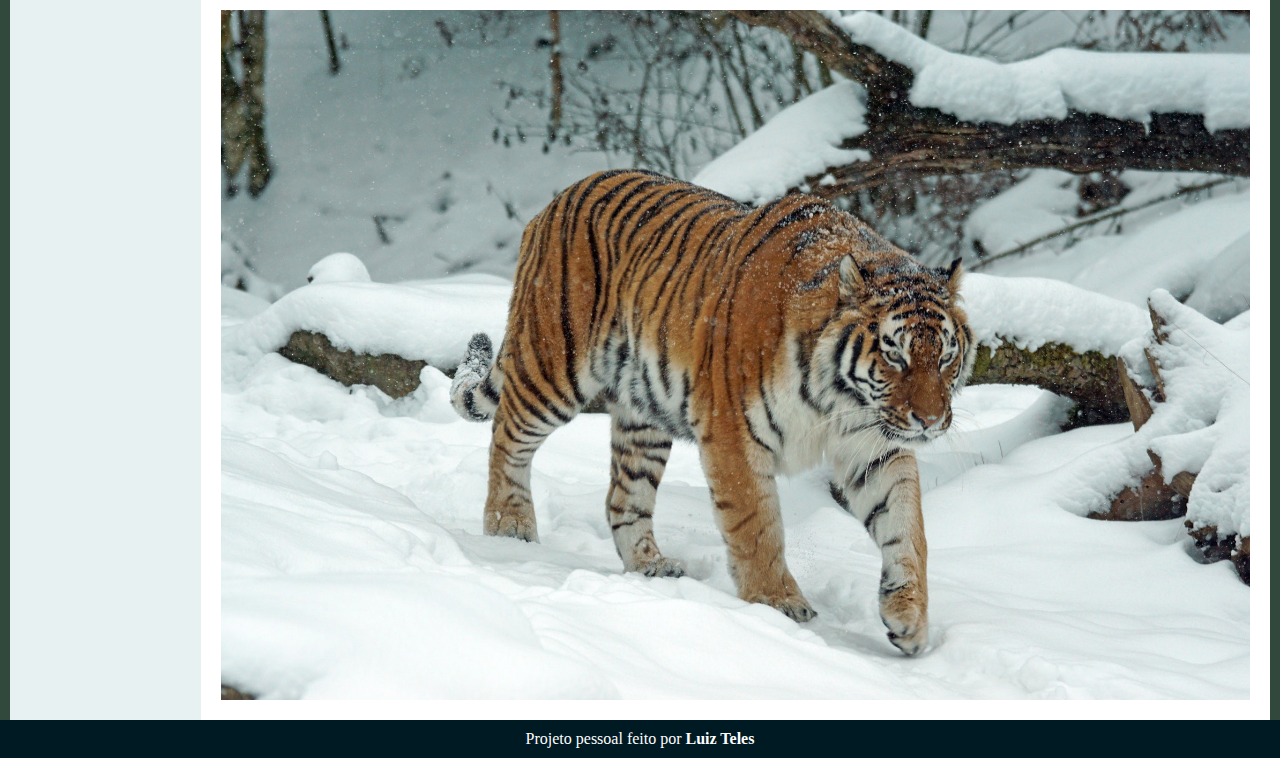
<file: html/tigre.html>
<!DOCTYPE html>
<html lang="pt-br">
<head>
    <meta charset="UTF-8">
    <meta http-equiv="X-UA-Compatible" content="IE=edge">
    <meta name="viewport" content="width=device-width, initial-scale=1.0">
    <title>Fotos de</title>
    <link rel="shortcut icon" href="imagens/favicon.png" type="image/x-icon">
    <link rel="stylesheet" href="../css/cavalo.css">
</head>
<body>
    <header>
        <h1>Fotos de Animais</h1>
    </header>
        <div id="container-corpo">
            <nav>
                <ul>
                    <a href="../index.html"><li>Início</li></a>
                    <a href=""><li>Fotos</li></a>
                    <a href=""><li>Sobre</li></a>
                </ul>
            </nav>
            <main>
                <section id="container-conteudo">
                        <div>
                            <img src="../imagens/tigre-2.jpg" alt="">
                        </div>
                        <div>
                            <img src="../imagens/tigre-3.jpg" alt="">
                        </div>
                        <div>
                            <img src="../imagens/tigre-4.jpg" alt="">
                        </div>
                </section>
            </main>
        </div>
    <footer>
        <p>Projeto pessoal feito por <strong>Luiz Teles</strong></p>
    </footer>
</body>
</html>
</file>
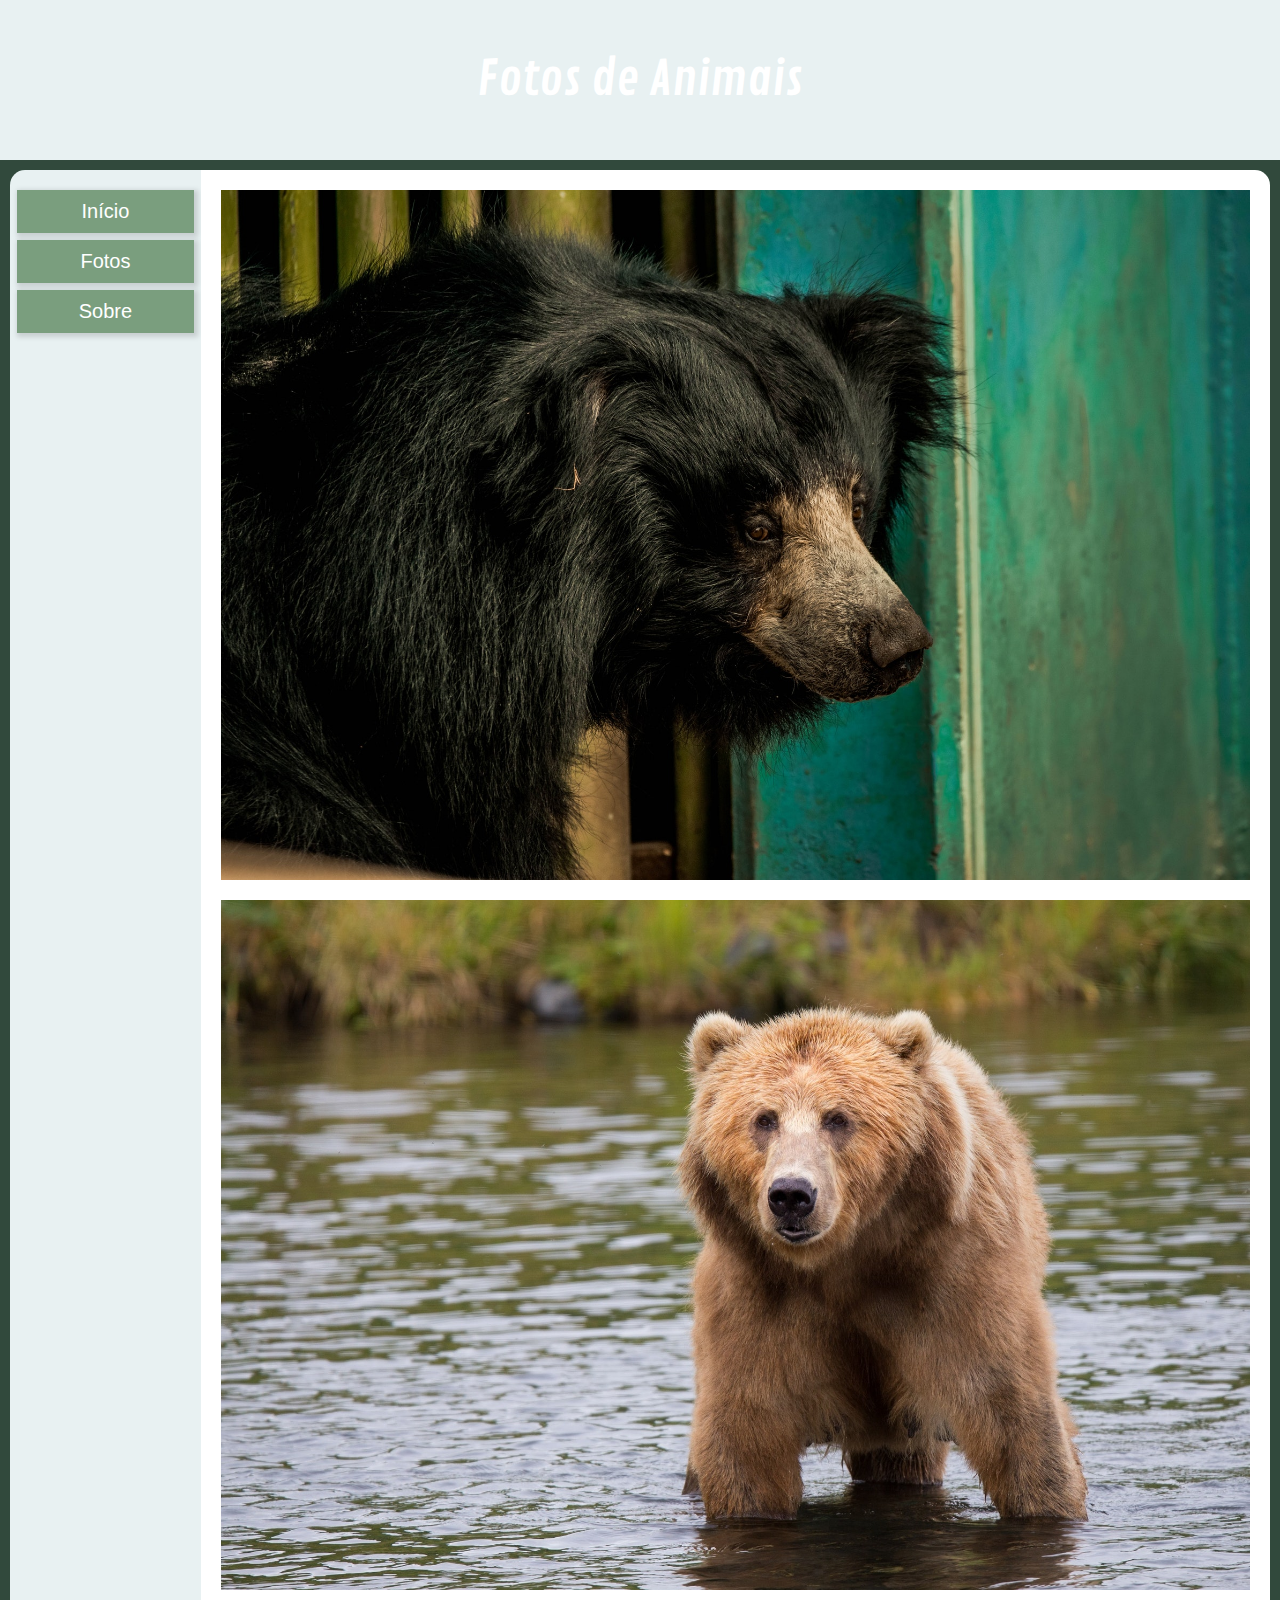
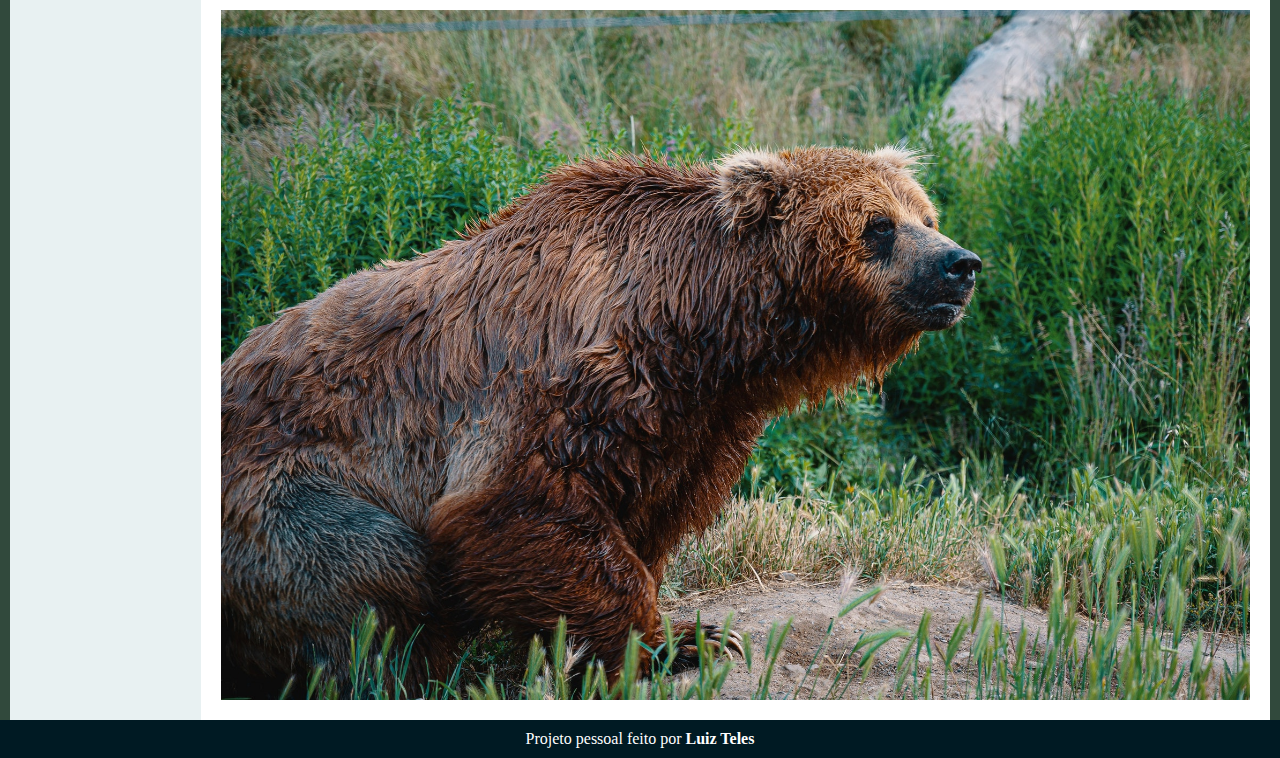
<file: html/urso.html>
<!DOCTYPE html>
<html lang="pt-br">
<head>
    <meta charset="UTF-8">
    <meta http-equiv="X-UA-Compatible" content="IE=edge">
    <meta name="viewport" content="width=device-width, initial-scale=1.0">
    <title>Fotos de</title>
    <link rel="shortcut icon" href="imagens/favicon.png" type="image/x-icon">
    <link rel="stylesheet" href="../css/cavalo.css">
</head>
<body>
    <header>
        <h1>Fotos de Animais</h1>
    </header>
        <div id="container-corpo">
            <nav>
                <ul>
                    <a href="../index.html"><li>Início</li></a>
                    <a href=""><li>Fotos</li></a>
                    <a href=""><li>Sobre</li></a>
                </ul>
            </nav>
            <main>
                <section id="container-conteudo">
                        <div>
                            <img src="../imagens/urso-2.jpg" alt="">
                        </div>
                        <div>
                            <img src="../imagens/urso-3.jpg" alt="">
                        </div>
                        <div>
                            <img src="../imagens/urso-4.jpg" alt="">
                        </div>
                </section>
            </main>
        </div>
    <footer>
        <p>Projeto pessoal feito por <strong>Luiz Teles</strong></p>
    </footer>
</body>
</html>
</file>
<file: style.css>
@charset "UFT-8";

@import url('https://fonts.googleapis.com/css2?family=Contrail+One&display=swap');
@import url('https://fonts.googleapis.com/css2?family=Familjen+Grotesk:ital,wght@0,400;0,500;0,600;0,700;1,400;1,500;1,600;1,700&display=swap');

:root {
    --FontContrailOne: 'Contrail One', cursive;
    --FontFamiljenGrotesk: 'Familjen Grotesk', sans-serif;
    --cor1: #E8F1F2;
    --cor2: #B3EFB2;
    --cor3: #7A9E7E;
    --cor4: #31493C;
    --cor5: #001A23;
}

* {
    margin: 0px;
    padding: 0px;
}

body {
    background-color: black;
}

header {
    background-color: var(--cor1);
    color: white;
    padding: 50px;
}

header > h1 {
    text-align: center;
    font-family: var(--FontContrailOne);
    font-weight: normal;
    font-size: 3em;
}

div#container-corpo {
    background-color:var(--cor4);
    display: flex;
    justify-content: center;
    height: 100%;
    padding: 10px 10px 0px 10px;
}

nav {
    background-color: var(--cor1);
    width: 200px;
    border-radius: 15px 0px 0px 0px;
    
}

div#container-corpo > nav > ul {
    margin-top: 20px;
}

div#container-corpo > nav > ul > a {
    color: white;
    font-size: 20px;
    list-style: none;
    text-decoration: none;
}

div#container-corpo > nav > ul > a > li {
    background-color: var(--cor3);
    font-family: Arial, Helvetica, sans-serif;
    text-align: center;
    margin: 7px;
    padding: 10px;
    box-shadow: 2px 2px 5px 2px rgba(0, 0, 0, 0.144);
}

div#container-corpo li:hover {
    background-color: var(--cor4);
    transition: 0.4s;
}

main {
    background-color: rgb(0, 0, 0);
    border-radius: 0px 20px 0px 0px;
}

section#container-conteudo {
    background-color: rgb(255, 255, 255);
    max-width: 1080px;
    min-width: 100px;
    padding: 20px;
    border-radius: 0px 15px 0px 0px;
    display: flex;
    flex-wrap: wrap;
    justify-content: center;
    gap: 10px;
}

section#container-conteudo > p {
    font-family: var(--FontFamiljenGrotesk);
    text-align: justify;
    text-indent: 25px;
    font-size: 20px;
    padding: 0px 0px 20px 0px;
}

section#container-conteudo > a {
    text-decoration: none;
}

section#container-conteudo > a {
    background-color: #7A9E7E;
    color: white;
    flex-basis: 343px;
    flex-grow: 1;
    text-align: center;
    border-radius: 30px 30px 0px 0px;
    box-shadow: 2px 2px 5px 2px rgba(0, 0, 0, 0.144);
}

section#container-conteudo > a:hover {
    background-color: var(--cor4);
    transition: 0.4s;
}

section#container-conteudo > a > div > h2 {
    padding-bottom: 5px;
}

img {
    width: 100%;
    border-radius: 25px 25px 0px 0px;
}

footer {
    background-color: var(--cor5);
    color: white;
    text-align: center;
    padding: 10px;
}

@media screen and (max-width: 900px) {
    div#container-corpo {
        flex-direction: column;
        justify-content: center;
        padding: 0px;
    }

    nav {
        text-align: center;
        width: auto;
        border-radius: 0px;
        
    }

    div#container-corpo {
        padding-top: 0px;
    }

    div#container-corpo > nav > ul {
        margin-top: 0px;
    }


    div#container-corpo > nav > ul > a > li {
        display: inline-block;
        width: 20%;
    }

    section#container-conteudo {
        border-radius: 0px;
    }
}

@media screen and (max-width: 423px) {
    div#container-corpo > nav > ul > a > li {
        width: 80%;
    }
}
</file>
<file: css/cavalo.css>
@charset "UFT-8";

@import url('https://fonts.googleapis.com/css2?family=Contrail+One&display=swap');
@import url('https://fonts.googleapis.com/css2?family=Familjen+Grotesk:ital,wght@0,400;0,500;0,600;0,700;1,400;1,500;1,600;1,700&display=swap');

:root {
    --FontContrailOne: 'Contrail One', cursive;
    --FontFamiljenGrotesk: 'Familjen Grotesk', sans-serif;
    --cor1: #E8F1F2;
    --cor2: #B3EFB2;
    --cor3: #7A9E7E;
    --cor4: #31493C;
    --cor5: #001A23;
}

* {
    margin: 0px;
    padding: 0px;
}

body {
    background-color: black;
}

header {
    background-color: var(--cor1);
    color: white;
    padding: 50px;
}

header > h1 {
    font-family: var(--FontContrailOne);
    font-weight: normal;
    text-align: center;
    font-size: 3em;
}

div#container-corpo {
    background-color:var(--cor4);
    display: flex;
    justify-content: center;
    height: 100%;
    padding: 10px 10px 0px 10px;
}

nav {
    background-color: var(--cor1);
    width: 200px;
    border-radius: 15px 0px 0px 0px;
    
}

div#container-corpo > nav > ul {
    margin-top: 20px;
}

div#container-corpo > nav > ul > a {
    color: white;
    font-size: 20px;
    list-style: none;
    text-decoration: none;
}

div#container-corpo > nav > ul > a > li {
    background-color: var(--cor3);
    font-family: Arial, Helvetica, sans-serif;
    text-align: center;
    margin: 7px;
    padding: 10px;
    box-shadow: 2px 2px 5px 2px rgba(0, 0, 0, 0.144);
}

div#container-corpo li:hover {
    background-color: var(--cor4);
    transition: 0.4s;
}

main {
    background-color: rgb(0, 0, 0);
    border-radius: 0px 20px 0px 0px;
}

section#container-conteudo {
    background-color: rgb(255, 255, 255);
    max-width: 1080px;
    min-width: 100px;
    padding: 20px;
    border-radius: 0px 15px 0px 0px;
    display: flex;
    flex-wrap: wrap;
    justify-content: center;
    gap: 20px;
}

img {
    width: 100%;
    height: 100%;
    
}

footer {
    background-color: var(--cor5);
    color: white;
    text-align: center;
    padding: 10px;
}

@media screen and (max-width: 900px) {
    div#container-corpo {
        flex-direction: column;
        justify-content: center;
        padding: 0px;
    }

    nav {
        text-align: center;
        width: auto;
        border-radius: 0px;  
    }

    div#container-corpo {
        padding-top: 0px;
    }

    div#container-corpo > nav > ul {
        margin-top: 0px;
    }


    div#container-corpo > nav > ul > a > li {
        display: inline-block;
        width: 20%;
    }

    section#container-conteudo {
        border-radius: 0px;
    }
}

@media screen and (max-width: 423px) {
    div#container-corpo > nav > ul > a > li {
        width: 80%;
    }
}
</file>
